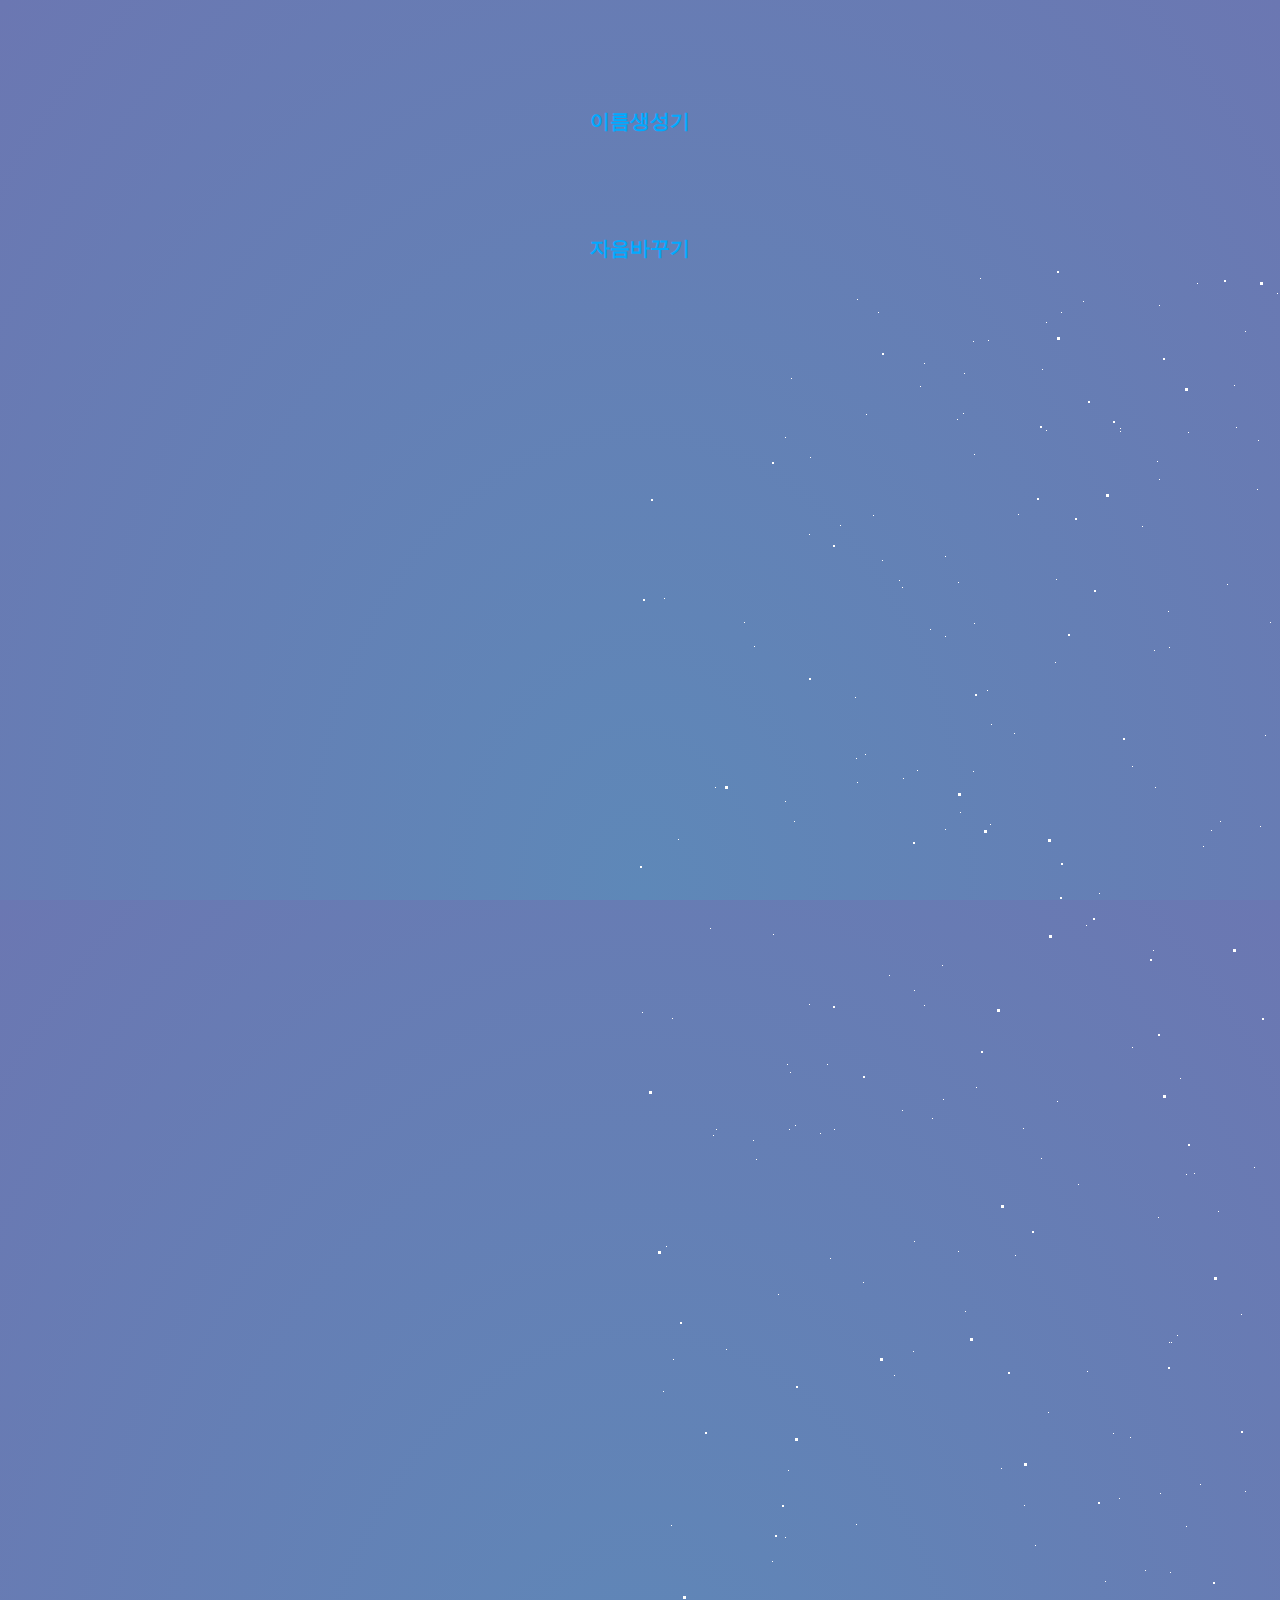
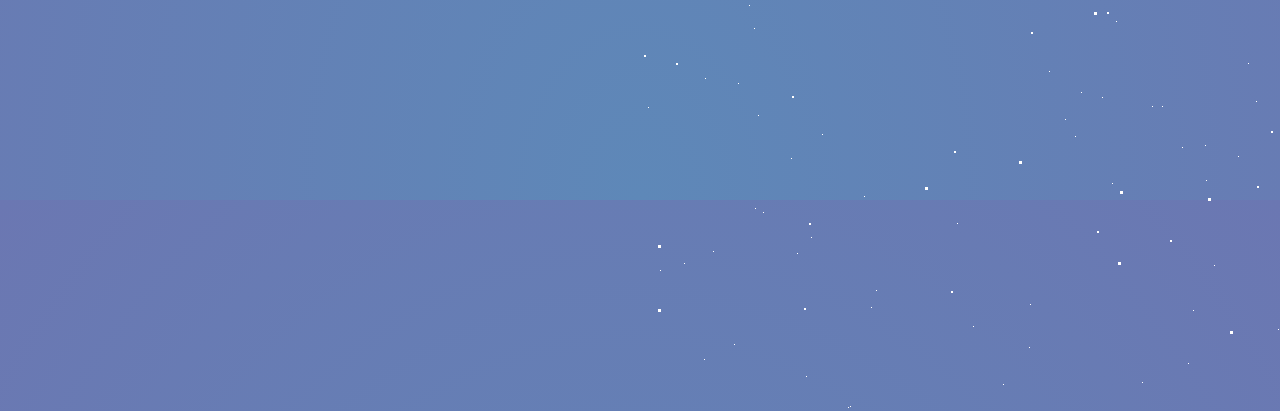
<file: index.html>
<!DOCTYPE html>
<html lang="en">
<head>
  <meta charset="UTF-8" />
  <meta name="viewport" content="width=device-width, initial-scale=1.0" />
  <title>이름생성기</title>
  <link rel="stylesheet" href="indexstylesfont.css"> <!-- 분리한 CSS 파일을 연결 -->
  <link rel="stylesheet" href="stylesstars.css">
  
</head>
<body>
  <a href="generate_name2.html">이름생성기</a>
  <a href="change_consonant.html">자음바꾸기</a>

  <!-- 별 모양의 요소들 -->
  <div id="stars"></div>
  <div id="stars2"></div>
  <div id="stars3"></div>
  

</body>
</html>
</file>
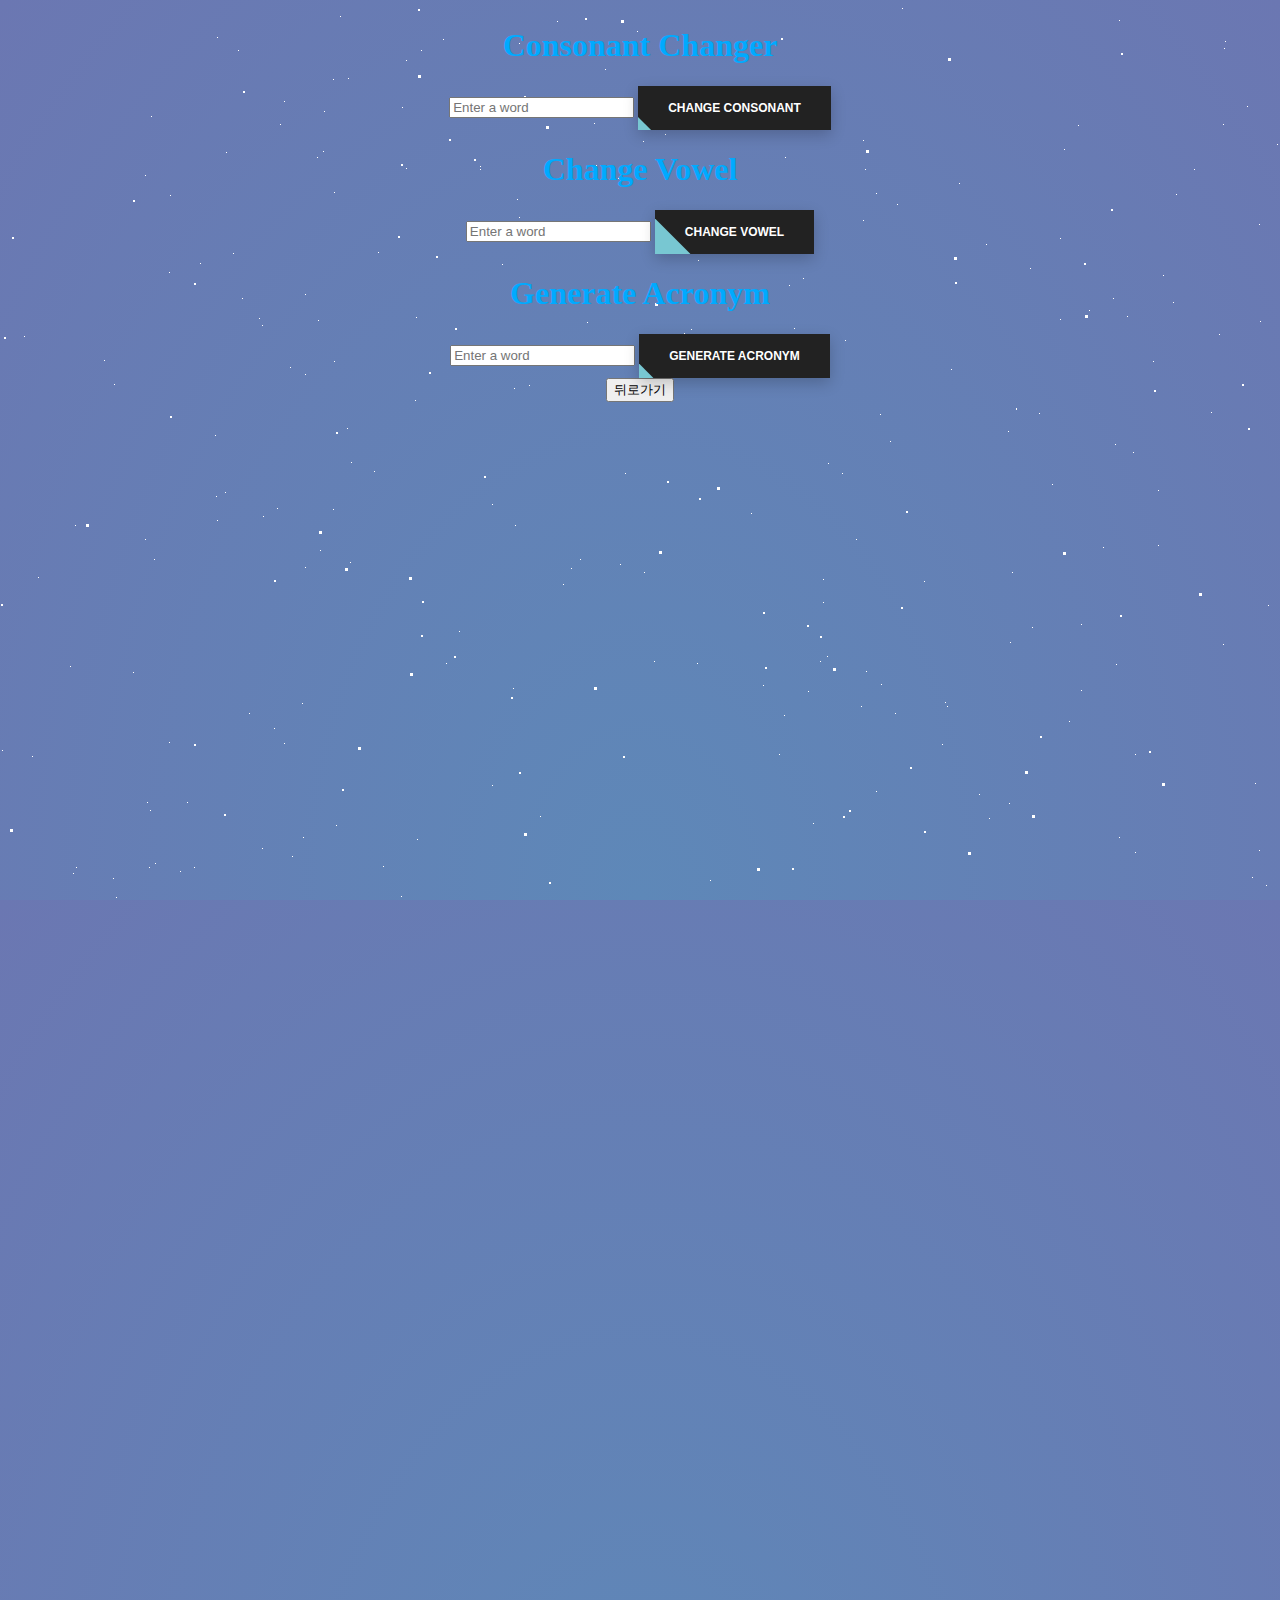
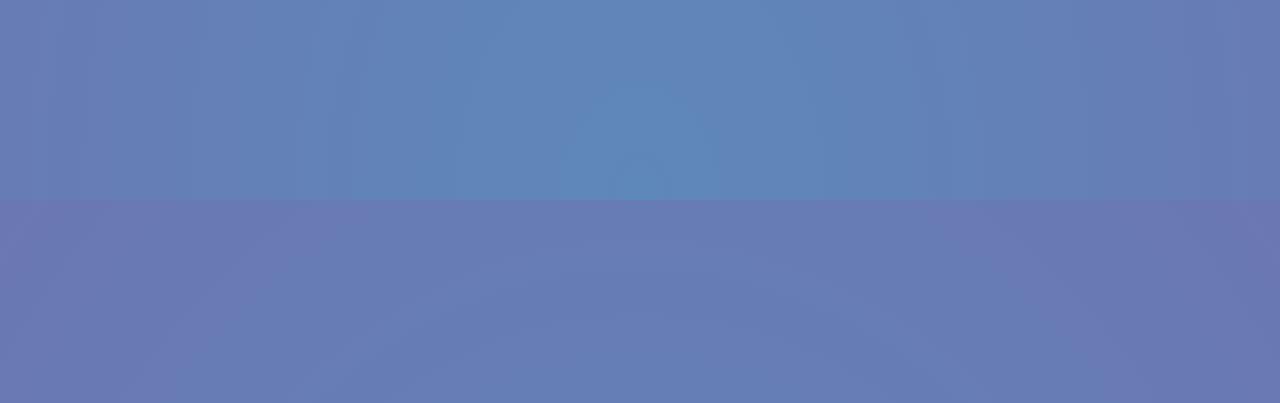
<file: change_consonant.html>
<!DOCTYPE html>




<html lang="en">
<head>
    <meta charset="UTF-8">
    <meta name="viewport" content="width=device-width, initial-scale=1.0">
    <title>Change Consonant</title>
    <link rel="stylesheet" href="stylesstars.css">
    <link rel="stylesheet" href="ccstylesfont.css">
    <link rel="stylesheet" href="ccstylescontent.css">

    <style>
        /* 페이지 내용이 넘칠 때 수직 스크롤바 추가 */
        body {
            height: 100vh;
            overflow-y: auto; /* 수직 스크롤바를 항상 표시 */
            overflow-x: auto;
        }
    </style>

</head>
<body>
    <div id='stars'></div>
    <div id='stars2'></div>
    <div id='stars3'></div>

    <h1>Consonant Changer</h1>
    <input type="text" id="wordInput1" placeholder="Enter a word">
    <button class="btn" onclick="changeConsonant()"><span>Change Consonant</span></button>
    <div id="result1"></div>
  
    <h1>Change Vowel</h1>
    <input type="text" id="wordInput2" placeholder="Enter a word">
    <button class="btn" onclick="changeVowel()"><span>Change Vowel</span></button>
    <div id="result2"></div>
  
    <h1>Generate Acronym</h1>
    <input type="text" id="phraseInput3" placeholder="Enter a word">
    <button class="btn" onclick="generateAcronym()"><span>Generate Acronym</span></button>
    <div id="result3"></div>
  
    <button onclick="goBack()">뒤로가기</button>

    <script>

        function goBack() {
            window.history.back();
        }


        async function changeConsonant() {
            const wordInput = document.getElementById('wordInput1').value;
            const resultDiv = document.getElementById('result1');

            if (!wordInput.trim()) {
                resultDiv.innerHTML = '<p>Please enter a word.</p>';
                return;
            }

            try {
                const response = await fetch('/change_consonant', {
                    method: 'POST',
                    headers: {
                        'Content-Type': 'application/json'
                    },
                    body: JSON.stringify({ word: wordInput1 })
                });

                const data = await response.json();

                if (response.ok) {
                    resultDiv.innerHTML = '<p>Changed word: ' + data.changed_word + '</p>';
                } else {
                    resultDiv.innerHTML = '<p>Error: ' + data.error + '</p>';
                }
            } catch (error) {
                resultDiv.innerHTML = '<p>Error: ' + error.message + '</p>';
            }
        }

        
        async function changeVowel() {
            const wordInput = document.getElementById('wordInput2').value;
            const resultDiv = document.getElementById('result2');

            if (!wordInput.trim()) {
                resultDiv.innerHTML = '<p>Please enter a word.</p>';
                return;
            }

            try {
                const response = await fetch('/change_vowel', { // 경로를 '/change_consonant'에서 '/change_vowel'로 변경
                    method: 'POST',
                    headers: {
                        'Content-Type': 'application/json'
                    },
                    body: JSON.stringify({ word: wordInput2 })
                });

                const data = await response.json();

                if (response.ok) {
                    resultDiv.innerHTML = '<p>Changed word: ' + data.changed_word + '</p>'; // 응답에서 변경된 단어를 표시
                } else {
                    resultDiv.innerHTML = '<p>Error: ' + data.error + '</p>'; // 에러 메시지를 표시
                }
            } catch (error) {
                resultDiv.innerHTML = '<p>Error: ' + error.message + '</p>'; // 에러를 캐치하고 메시지를 표시
            }
        }

        async function generateAcronym() {
            const wordInput = document.getElementById('phraseInput3').value;
            const resultDiv = document.getElementById('result3');

            if (!wordInput.trim()) {
                resultDiv.innerHTML = '<p>Please enter a word.</p>';
                return;
            }

            try {
                // 가정으로, 서버에서 약어를 생성한다고 가정하고 POST 요청을 보냅니다.
                const response = await fetch('/generate_acronym', { 
                    method: 'POST',
                    headers: {
                        'Content-Type': 'application/json'
                    },
                    body: JSON.stringify({ word: wordInput3 })
                });

                const data = await response.json();

                if (response.ok) {
                    resultDiv.innerHTML = '<p>Generated Acronym: ' + data.acronym + '</p>';
                } else {
                    resultDiv.innerHTML = '<p>Error: ' + data.error + '</p>';
                }
            } catch (error) {
                resultDiv.innerHTML = '<p>Error: ' + error.message + '</p>';
            }
        }


</script>


    </script>
</body>
</html>
</file>
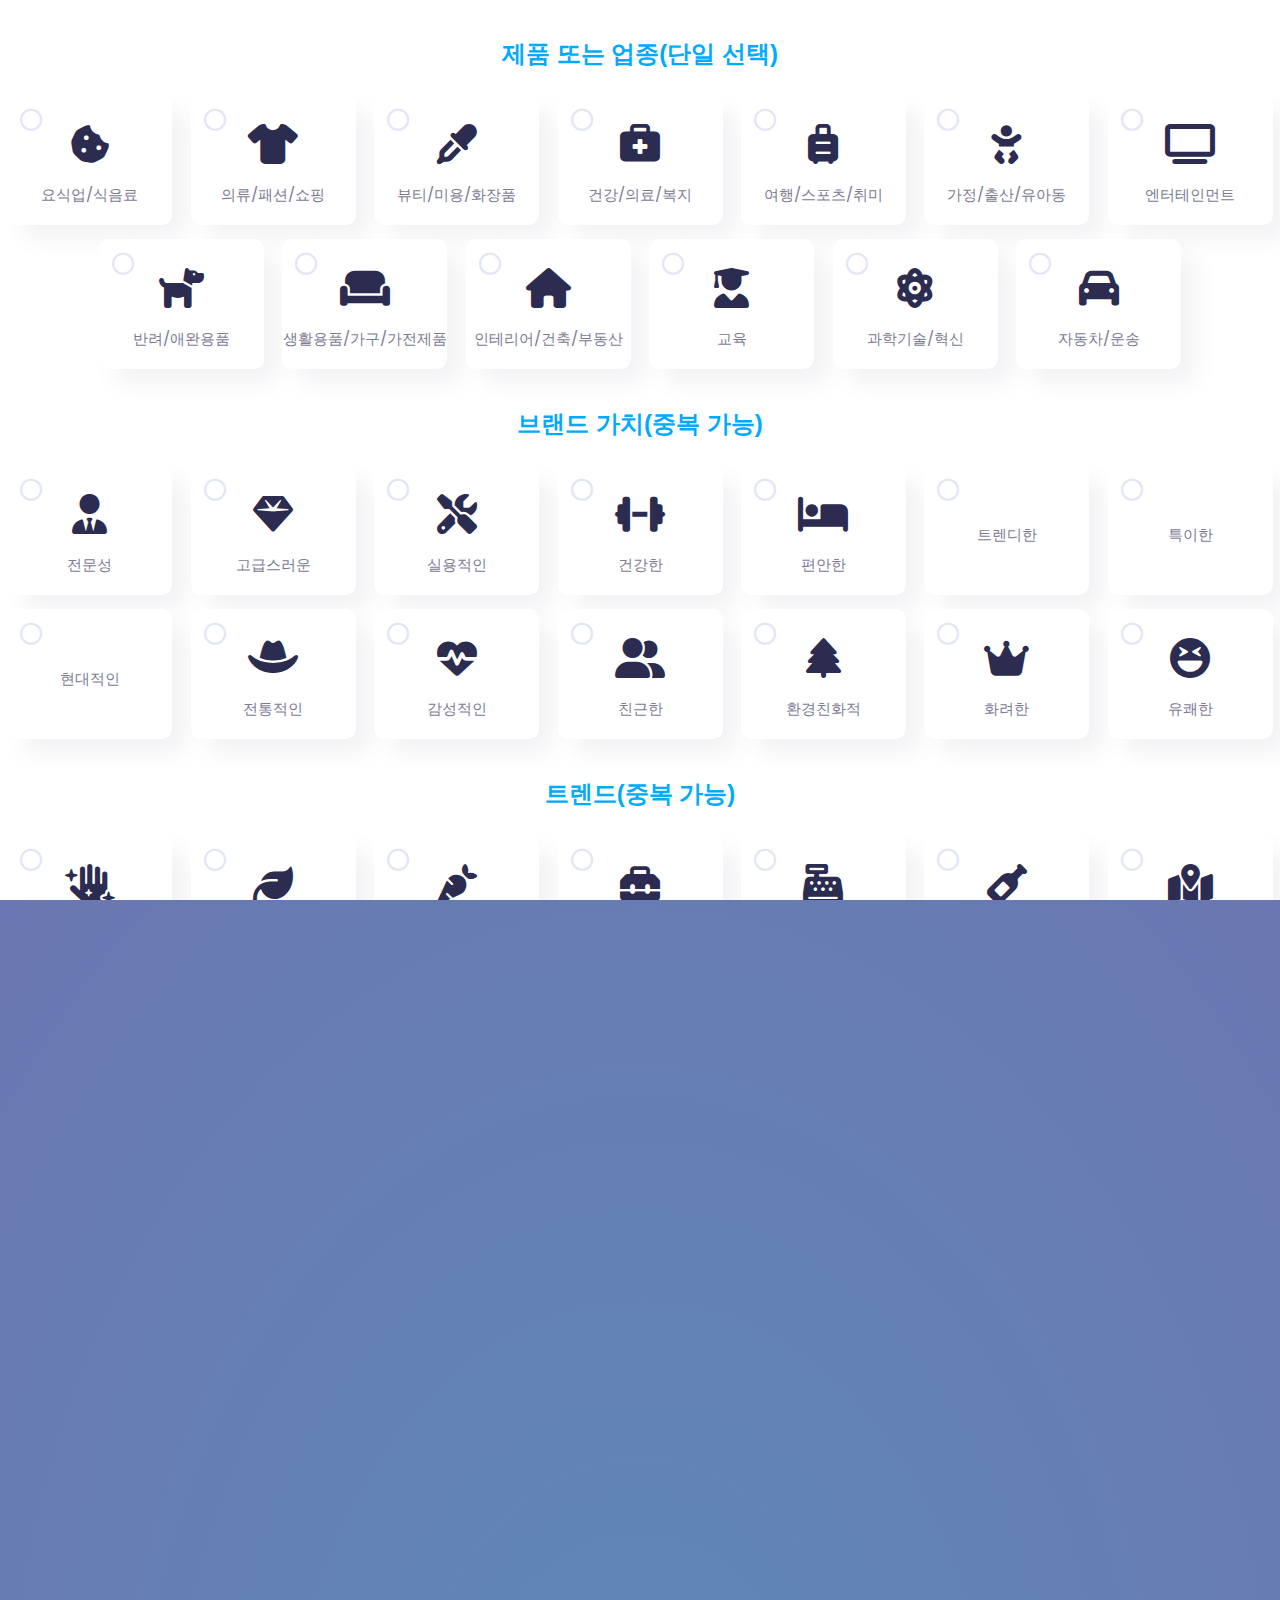
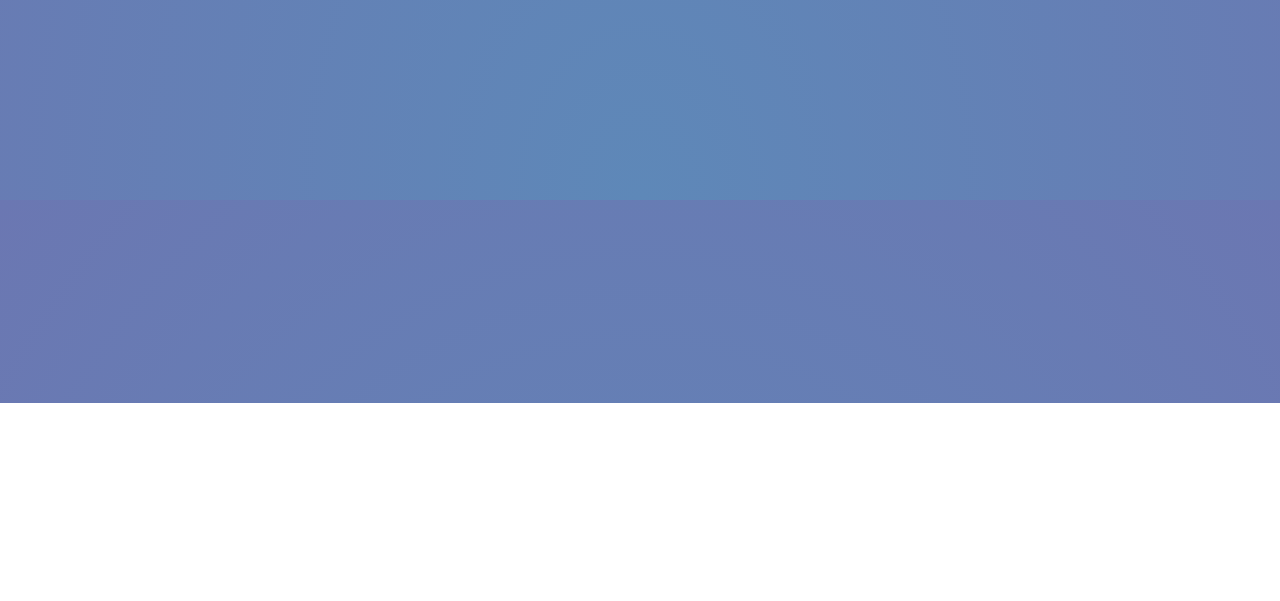
<file: generate_name2.html>
<!DOCTYPE html>

<html lang="en">
<head>
    <meta charset="UTF-8">
    <meta name="viewport" content="width=device-width, initial-scale=1.0">
    <title>Checkbox Form</title>
    <link rel="stylesheet" href="gnstylesfont.css">
    <link rel="stylesheet" href="gnstylescontent.css">
    <link rel="stylesheet" href="stylesstars.css">

    <!-- FontAwesome -->
    <link rel="stylesheet" href="https://cdnjs.cloudflare.com/ajax/libs/font-awesome/6.5.2/css/all.min.css">
    <!-- Google Font -->
    <link href="https://fonts.googleapis.com/css2?family=Poppins&display=swap" rel="stylesheet">
    <!-- Stylesheet -->
    <link rel="stylesheet" href="style.css">

    <style>
        /* 페이지 내용이 넘칠 때 수직 스크롤바 추가 */
        body {
            height: 100vh;
            overflow-y: auto; /* 수직 스크롤바를 항상 표시 */
            overflow-x: auto;
        }
    </style>

</head>
<body>

    <div id='stars'></div>
    <div id='stars2'></div>
    <div id='stars3'></div>

    <!-- 제품 또는 업종 라디오박스 -->
        <h2>제품 또는 업종(단일 선택)</h2>
        <form id="sectorForm">
            <div class="tile">
                <input type="radio" name="sector" id="sector1">
                <label for="sector1">
                    <i class="fas fa-cookie-bite"></i>
                    <h6>요식업/식음료</h6>
                </label>
            </div>
            <div class="tile">
                <input type="radio" name="sector" id="sector2">
                <label for="sector2">
                    <i class="fas fa-tshirt"></i>
                    <h6>의류/패션/쇼핑</h6>
                </label>
            </div>
            <div class="tile">
                <input type="radio" name="sector" id="sector3">
                <label for="sector3">
                    <i class="fas fa-eye-dropper"></i>
                    <h6>뷰티/미용/화장품</h6>
                </label>
            </div>
            <div class="tile">
                <input type="radio" name="sector" id="sector4">
                <label for="sector4">
                    <i class="fas fa-briefcase-medical"></i>
                    <h6>건강/의료/복지</h6>
                </label>
            </div>
            <div class="tile">
                <input type="radio" name="sector" id="sector5">
                <label for="sector5">
                    <i class="fas fa-suitcase-rolling"></i>
                    <h6>여행/스포츠/취미</h6>
                </label>
            </div>
            <div class="tile">
                <input type="radio" name="sector" id="sector6">
                <label for="sector6">
                    <i class="fas fa-baby"></i>
                    <h6>가정/출산/유아동</h6>
                </label>
            </div>
            <div class="tile">
                <input type="radio" name="sector" id="sector7">
                <label for="sector7">
                    <i class="fas fa-tv"></i>
                    <h6>엔터테인먼트</h6>
                </label>
            </div>
            <div class="tile">
                <input type="radio" name="sector" id="sector8">
                <label for="sector8">
                    <i class="fas fa-dog"></i>
                    <h6>반려/애완용품</h6>
                </label>
            </div>
            <div class="tile">
                <input type="radio" name="sector" id="sector9">
                <label for="sector9">
                    <i class="fas fa-couch"></i>
                    <h6>생활용품/가구/가전제품</h6>
                </label>
            </div>
            <div class="tile">
                <input type="radio" name="sector" id="sector10">
                <label for="sector10">
                    <i class="fas fa-home"></i>
                    <h6>인테리어/건축/부동산</h6>
                </label>
            </div>
            <div class="tile">
                <input type="radio" name="sector" id="sector11">
                <label for="sector11">
                    <i class="fas fa-user-graduate"></i>
                    <h6>교육</h6>
                </label>
            </div>
            <div class="tile">
                <input type="radio" name="sector" id="sector12">
                <label for="sector12">
                    <i class="fas fa-atom"></i>
                    <h6>과학기술/혁신</h6>
                </label>
            </div>
            <div class="tile">
                <input type="radio" name="sector" id="sector13">
                <label for="sector13">
                    <i class="fas fa-car"></i>
                    <h6>자동차/운송</h6>
                </label>
            </div>
        </form>
    <!-- 브랜드 가치 체크박스 -->
    <h2>브랜드 가치(중복 가능)</h2>
    <form id="brandValueForm">
        <div class="tile">
            <input type="checkbox" name="brandValue" id="brandValue1">
            <label for="brandValue1">
                <i class="fas fa-user-tie"></i>
                <h6>전문성</h6>
            </label>
        </div>
        <div class="tile">
            <input type="checkbox" name="brandValue" id="brandValue2">
            <label for="brandValue2">
                <i class="fas fa-gem"></i>
                <h6>고급스러운</h6>
            </label>
        </div>
        <div class="tile">
            <input type="checkbox" name="brandValue" id="brandValue3">
            <label for="brandValue3">
                <i class="fas fa-tools"></i>
                <h6>실용적인</h6>
            </label>
        </div>
        <div class="tile">
            <input type="checkbox" name="brandValue" id="brandValue4">
            <label for="brandValue4">
                <i class="fas fa-dumbbell"></i>
                <h6>건강한</h6>
            </label>
        </div>
        <div class="tile">
            <input type="checkbox" name="brandValue" id="brandValue5">
            <label for="brandValue5">
                <i class="fas fa-bed"></i>
                <h6>편안한</h6>
            </label>
        </div>
        <div class="tile">
            <input type="checkbox" name="brandValue" id="brandValue6">
            <label for="brandValue6">
                
                <h6>트렌디한</h6>
            </label>
        </div>
        <div class="tile">
            <input type="checkbox" name="brandValue" id="brandValue7">
            <label for="brandValue7">
                
                <h6>특이한</h6>
            </label>
        </div>
        <div class="tile">
            <input type="checkbox" name="brandValue" id="brandValue8">
            <label for="brandValue8">
                
                <h6>현대적인</h6>
            </label>
        </div>
        <div class="tile">
            <input type="checkbox" name="brandValue" id="brandValue9">
            <label for="brandValue9">
                <i class="fas fa-hat-cowboy"></i>
                <h6>전통적인</h6>
            </label>
        </div>
        <div class="tile">
            <input type="checkbox" name="brandValue" id="brandValue10">
            <label for="brandValue10">
                <i class="fas fa-heartbeat"></i>
                <h6>감성적인</h6>
            </label>
        </div>
        <div class="tile">
            <input type="checkbox" name="brandValue" id="brandValue11">
            <label for="brandValue11">
                <i class="fas fa-user-friends"></i>
                <h6>친근한</h6>
            </label>
        </div>
        <div class="tile">
            <input type="checkbox" name="brandValue" id="brandValue12">
            <label for="brandValue12">
                <i class="fas fa-tree"></i>
                <h6>환경친화적</h6>
            </label>
        </div>
        <div class="tile">
            <input type="checkbox" name="brandValue" id="brandValue13">
            <label for="brandValue13">
                <i class="fas fa-crown"></i>
                <h6>화려한</h6>
            </label>
        </div>
        <div class="tile">
            <input type="checkbox" name="brandValue" id="brandValue14">
            <label for="brandValue14">
                <i class="fas fa-laugh-squint"></i>
                <h6>유쾌한</h6>
            </label>
        </div>
    </form>
    
    <!-- 트렌드 체크박스 -->
    <h2>트렌드(중복 가능)</h2>
    <form id="trendForm">
        <div class="tile">
            <input type="checkbox" name="trend" id="trend1">
            <label for="trend1">
                <i class="fas fa-hand-sparkles"></i>
                <h6>수제</h6>
            </label>
        </div>
        <div class="tile">
            <input type="checkbox" name="trend" id="trend2">
            <label for="trend2">
                <i class="fas fa-leaf"></i>
                <h6>유기농</h6>
            </label>
        </div>
        <div class="tile">
            <input type="checkbox" name="trend" id="trend3">
            <label for="trend3">
                <i class="fas fa-carrot"></i>
                <h6>비건</h6>
            </label>
        </div>
        <div class="tile">
            <input type="checkbox" name="trend" id="trend4">
            <label for="trend4">
                <i class="fas fa-toolbox"></i>
                <h6>즉석</h6>
            </label>
        </div>
        <div class="tile">
            <input type="checkbox" name="trend" id="trend5">
            <label for="trend5">
                <i class="fas fa-cash-register"></i>
                <h6>무인</h6>
            </label>
        </div>
        <div class="tile">
            <input type="checkbox" name="trend" id="trend6">
            <label for="trend6">
                <i class="fas fa-wine-bottle"></i>
                <h6>셀프서비스</h6>
            </label>
        </div>
        <div class="tile">
            <input type="checkbox" name="trend" id="trend7">
            <label for="trend7">
                <i class="fas fa-map-marked-alt"></i>
                <h6>지역적</h6>
            </label>
        </div>
        <div class="tile">
            <input type="checkbox" name="trend" id="trend8">
            <label for="trend8">
                <i class="fas fa-globe-asia"></i>
                <h6>글로벌</h6>
            </label>
        </div>
        <div class="tile">
            <input type="checkbox" name="trend" id="trend9">
            <label for="trend9">
                <i class="fas fa-plus-square"></i>
                <h6>퓨전</h6>
            </label>
        </div>
        <div class="tile">
            <input type="checkbox" name="trend" id="trend10">
            <label for="trend10">
                <i class="fas fa-hamburger"></i>
                <h6>테이크아웃</h6>
            </label>
        </div>
        <div class="tile">
            <input type="checkbox" name="trend" id="trend11">
            <label for="trend11">
                <i class="fas fa-user"></i>
                <h6>1인</h6>
            </label>
        </div>
        <div class="tile">
            <input type="checkbox" name="trend" id="trend12">
            <label for="trend12">
                <i class="fas fa-mobile"></i>
                <h6>모바일</h6>
            </label>
        </div>
        <div class="tile">
            <input type="checkbox" name="trend" id="trend13">
            <label for="trend13">
                <i class="fas fa-reply-all"></i>
                <h6>레트로</h6>
            </label>
        </div>
        <div class="tile">
            <input type="checkbox" name="trend" id="trend14">
            <label for="trend14">
                <i class="fas fa-motorcycle"></i>
                <h6>배달</h6>
            </label>
        </div>
    </form>

    <!-- 시드단어 폼 -->
    <div class="form-wrapper">
        <form id="seedWordForm">
            <h2>시드단어</h2>
            <p>입력 후 엔터</p>
            <div class="form-group">
                <input type="text" id="seedWord" name="seedWord" placeholder="직접 추가하기" onkeypress="handleKeyPress(event)">
            </div>
            <div id="seedWordsContainer"></div>
            
        </form>
    </div>

    <!-- 타깃 체크박스 -->
    <h2>타깃(중복 가능)</h2>
    <form id="targetForm">
        <div class="tile">
            <input type="checkbox" name="target" id="target1">
            <label for="target1">
                <i class="fas fa-baby"></i>
                <h6>유아동</h6>
            </label>
        </div>
        <div class="tile">
            <input type="checkbox" name="target" id="target2">
            <label for="target2">
                <i class="fas fa-child"></i>
                <h6>청소년</h6>
            </label>
        </div>
        <div class="tile">
            <input type="checkbox" name="target" id="target3">
            <label for="target3">
                <i class="fas fa-user-circle"></i>
                <h6>성인</h6>
            </label>
        </div>
        <div class="tile">
            <input type="checkbox" name="target" id="target4">
            <label for="target4">
                <i class="fas fa-blind"></i>
                <h6>노인/시니어</h6>
            </label>
        </div>
        <div class="tile">
            <input type="checkbox" name="target" id="target5">
            <label for="target5">
                <i class="fas fa-pen-alt"></i>
                <h6>학생</h6>
            </label>
        </div>
        <div class="tile">
            <input type="checkbox" name="target" id="target6">
            <label for="target6">
                <i class="fas fa-business-time"></i>
                <h6>직장인</h6>
            </label>
        </div>
        <div class="tile">
            <input type="checkbox" name="target" id="target7">
            <label for="target7">
                <i class="fa-solid fa-person-pregnant"></i>
                <h6>부모</h6>
            </label>
        </div>
        <div class="tile">
            <input type="checkbox" name="target" id="target8">
            <label for="target8">
                <i class="fas fa-tractor"></i>
                <h6>지역민</h6>
            </label>
        </div>
        <div class="tile">
            <input type="checkbox" name="target" id="target9">
            <label for="target9">
                <i class="fas fa-flag-usa"></i>
                <h6>외국인</h6>
            </label>
        </div>
        <div class="tile">
            <input type="checkbox" name="target" id="target10">
            <label for="target10">
                <i class="fas fa-handshake-slash"></i>
                <h6>소수자</h6>
            </label>
        </div>
        <div class="tile">
            <input type="checkbox" name="target" id="target11">
            <label for="target11">
                <i class="fas fa-user-alt"></i>
                <h6>1인가구</h6>
            </label>
        </div>
        <div class="tile">
            <input type="checkbox" name="target" id="target12">
            <label for="target12">
                <i class="fas fa-male"></i>
                <h6>남성</h6>
            </label>
        </div>
        <div class="tile">
            <input type="checkbox" name="target" id="target13">
            <label for="target13">
                <i class="fas fa-female"></i>
                <h6>여성</h6>
            </label>
        </div>
    </form>


    <!-- 언어 스타일 체크박스 -->
    <h2>언어 스타일(중복 가능)</h2>
    <form id="languageStyleForm">
        <div class="tile">
            <input type="checkbox" name="languageStyle" id="languageStyle1">
            <label for="languageStyle1">
                <h6>순우리말</h6>
            </label>
        </div>
        <div class="tile">
            <input type="checkbox" name="languageStyle" id="languageStyle2">
            <label for="languageStyle2">
                
                <h6>한자식</h6>
            </label>
        </div>
        <div class="tile">
            <input type="checkbox" name="languageStyle" id="languageStyle3">
            <label for="languageStyle3">
                
                <h6>영어식</h6>
            </label>
        </div>
        <div class="tile">
            <input type="checkbox" name="languageStyle" id="languageStyle4">
            <label for="languageStyle4">
                
                <h6>일본식</h6>
            </label>
        </div>
        <div class="tile">
            <input type="checkbox" name="languageStyle" id="languageStyle5">
            <label for="languageStyle5">
                
                <h6>유럽식</h6>
            </label>
        </div>
    </form>

    <!-- 레벨 라디오박스 -->
    <h2>레벨(단일 선택)</h2>
    <form id="levelForm">
        <div class="tile">
            <input type="radio" name="level" id="level1">
            <label for="level1">
                
                <h6>직관적</h6>
            </label>
        </div>
        <div class="tile">
            <input type="radio" name="level" id="level2">
            <label for="level2">
                
                <h6>중간</h6>
            </label>
        </div>
        <div class="tile">
            <input type="radio" name="level" id="level3">
            <label for="level3">
                
                <h6>독창적</h6>
            </label>
        </div>
    </form>

    <button onclick="submitForm()">Submit</button>

    <div id="result"></div>

    <script>

        function goBack() {
            window.history.back();
        }

            function handleKeyPress() {
            if(event.key == 'Enter') {
                event.preventDefault(); //폼 제출 방지
                var seedWord = document.getElementById('seedWord').value;
                if(seedWord.trim() != '') {
                    addSeedWordCheckbox(seedWord);
                    document.getElementById('seedWord').value = ''
                }
            }
        }


        function addSeedWordCheckbox(word) {
            var container = document.getElementById('seedWordsContainer');
            var checkbox = document.createElement('input');
            checkbox.type = 'checkbox';
            checkbox.id = word;
            checkbox.name = 'seedWord';
            checkbox.value = word;
            checkbox.checked = true;

            var label = document.createElement('label');
            label.htmlFor = word;

            // h6 요소 생성
            var h6 = document.createElement('h6');
            // h6 요소에 텍스트 노드 추가
            h6.appendChild(document.createTextNode(word));
            // h6 요소를 label 요소에 추가
            label.appendChild(h6);

            container.appendChild(checkbox);
            container.appendChild(label);
        }

        function submitForm() {
            var sectorData = new FormData(document.getElementById('sectorForm'));
            var brandValueData = new FormData(document.getElementById('brandValueForm'));
            var trendData = new FormData(document.getElementById('trendForm'));
            var seedWordData = new FormData(document.getElementById('seedWordForm'));
            var targetData = new FormData(document.getElementById('targetForm'));
            var languageStyleData = new FormData(document.getElementById('languageStyleForm'));
            var levelData = new FormData(document.getElementById('levelForm'));

            var request = new XMLHttpRequest();
            request.open('POST', '/submit', true);
            request.setRequestHeader('Content-Type', 'application/x-www-form-urlencoded');

            request.onload = function() {
                if (request.status === 200) {
                    var response = JSON.parse(request.responseText);
                    document.getElementById('result').innerHTML = response.generated_name;
                } else {
                    document.getElementById('result').innerHTML = 'Request failed. Please try again later.';
                }
            };
            
            request.send(new URLSearchParams(sectorData) + '&' + new URLSearchParams(brandValueData) + '&' + new URLSearchParams(trendData) + '&' + new URLSearchParams(seedWordData) + '&' + new URLSearchParams(targetData) + '&' + new URLSearchParams(languageStyleData) + '&' + new URLSearchParams(levelData));
        }
    </script>
    <button onclick="goBack()">go back</button>
</body>
</html>
</file>
<file: indexstylesfont.css>
/* 색상 오렌지색으로 변경. */

body {
    display: flex;
    flex-direction: column;
    align-items: center;
    justify-content: center;
    position: relative;
}
a {
    margin-top: 100px;
    text-decoration: none;
    color: rgb(0, 170, 255); /* 주황색으로 변경 */
    font-size: 20px;
    font-weight: bold;
    transition: color 0.3s;
    
    top: 50%;
  }
  
  a:hover {
    color: #005faf; /* 호버 시 색상 변경 */
  }
</file>
<file: stylesstars.css>
html {
  height: 100%;
  background: radial-gradient(ellipse at bottom, #5e88b8 0%, #6b77b2 100%);
  overflow: hidden;
}

#stars {
  width: 1px;
  height: 1px;
  background: transparent;
  box-shadow: 1322px 7682px #FFF , 1451px 1906px #FFF , 1431px 1959px #FFF , 302px 703px #FFF , 439px 1912px #FFF , 1475px 209px #FFF , 658px 1934px #FFF , 508px 1806px #FFF , 1834px 142px #FFF , 138px 1032px #FFF , 1069px 721px #FFF , 1791px 1201px #FFF , 1920px 1546px #FFF , 642px 1911px #FFF , 1165px 1819px #FFF , 1250px 1733px #FFF , 116px 897px #FFF , 1617px 1409px #FFF , 681px 1069px #FFF , 1722px 323px #FFF , 1562px 1248px #FFF , 876px 193px #FFF , 1173px 302px #FFF , 1380px 1588px #FFF , 1556px 883px #FFF , 1846px 401px #FFF , 1764px 1036px #FFF , 863px 140px #FFF , 1616px 519px #FFF , 225px 492px #FFF , 123px 1550px #FFF , 680px 1449px #FFF , 605px 1229px #FFF , 876px 791px #FFF , 1566px 1405px #FFF , 1336px 1496px #FFF , 895px 713px #FFF , 813px 823px #FFF , 1022px 1037px #FFF , 1133px 452px #FFF , 1662px 277px #FFF , 1224px 48px #FFF , 44px 1601px #FFF , 1206px 1953px #FFF , 363px 1722px #FFF , 334px 192px #FFF , 881px 684px #FFF , 1012px 941px #FFF , 826px 1110px #FFF , 1225px 41px #FFF , 827px 656px #FFF , 724px 224px #FFF , 1551px 1058px #FFF , 406px 168px #FFF , 983px 1097px #FFF , 1371px 1385px #FFF , 1796px 723px #FFF , 598px 1494px #FFF , 145px 175px #FFF , 226px 152px #FFF , 1357px 1515px #FFF , 1377px 1872px #FFF , 1113px 298px #FFF , 1478px 311px #FFF , 1445px 42px #FFF , 217px 37px #FFF , 803px 1223px #FFF , 1043px 1050px #FFF , 566px 1518px #FFF , 24px 336px #FFF , 1435px 905px #FFF , 1736px 1573px #FFF , 670px 1267px #FFF , 1335px 723px #FFF , 1284px 1624px #FFF , 890px 441px #FFF , 1240px 1315px #FFF , 1927px 137px #FFF , 1606px 206px #FFF , 1268px 605px #FFF , 1688px 711px #FFF , 1209px 1783px #FFF , 1798px 1504px #FFF , 473px 1171px #FFF , 805px 1134px #FFF , 1839px 301px #FFF , 512px 1444px #FFF , 594px 123px #FFF , 1864px 91px #FFF , 780px 1222px #FFF , 1064px 149px #FFF , 601px 1052px #FFF , 435px 1474px #FFF , 1115px 444px #FFF , 320px 550px #FFF , 1127px 316px #FFF , 1760px 1893px #FFF , 979px 794px #FFF , 1277px 144px #FFF , 31px 1263px #FFF , 820px 661px #FFF , 231px 1645px #FFF , 1764px 1944px #FFF , 492px 504px #FFF , 1562px 1775px #FFF , 1121px 1888px #FFF , 1287px 1777px #FFF , 1792px 1444px #FFF , 1915px 1277px #FFF , 1587px 1778px #FFF , 1991px 623px #FFF , 1628px 1555px #FFF , 70px 666px #FFF , 1769px 1663px #FFF , 515px 525px #FFF , 869px 1188px #FFF , 180px 871px #FFF , 1008px 431px #FFF , 1634px 603px #FFF , 1935px 1083px #FFF , 1930px 1785px #FFF , 94px 1682px #FFF , 1481px 289px #FFF , 1546px 1762px #FFF , 722px 1278px #FFF , 1226px 1900px #FFF , 643px 1248px #FFF , 828px 463px #FFF , 1223px 124px #FFF , 1900px 1712px #FFF , 1504px 1517px #FFF , 1023px 1317px #FFF , 1544px 1871px #FFF , 689px 342px #FFF , 395px 1283px #FFF , 1060px 238px #FFF , 1289px 216px #FFF , 20px 1608px #FFF , 154px 1872px #FFF , 1422px 697px #FFF , 1477px 1116px #FFF , 1721px 371px #FFF , 1153px 361px #FFF , 1506px 1035px #FFF , 681px 1591px #FFF , 625px 473px #FFF , 945px 702px #FFF , 1511px 74px #FFF , 1520px 1134px #FFF , 1753px 1719px #FFF , 1423px 38px #FFF , 479px 1236px #FFF , 803px 278px #FFF , 1151px 1663px #FFF , 732px 237px #FFF , 1950px 1387px #FFF , 866px 1093px #FFF , 1689px 865px #FFF , 897px 1696px #FFF , 540px 816px #FFF , 531px 1080px #FFF , 1332px 1632px #FFF , 1894px 163px #FFF , 1482px 1473px #FFF , 347px 428px #FFF , 284px 101px #FFF , 1310px 740px #FFF , 1505px 1905px #FFF , 1388px 1613px #FFF , 1776px 67px #FFF , 578px 949px #FFF , 284px 743px #FFF , 1733px 1109px #FFF , 1503px 1324px #FFF , 118px 1453px #FFF , 1002px 1325px #FFF , 1030px 268px #FFF , 697px 663px #FFF , 1828px 1276px #FFF , 1543px 520px #FFF , 190px 996px #FFF , 1826px 476px #FFF , 1438px 1084px #FFF , 305px 374px #FFF , 977px 1528px #FFF , 518px 955px #FFF , 1187px 1808px #FFF , 1575px 1069px #FFF , 1499px 1494px #FFF , 897px 204px #FFF , 1893px 122px #FFF , 665px 134px #FFF , 208px 1745px #FFF , 596px 165px #FFF , 1081px 1796px #FFF , 638px 1667px #FFF , 1379px 1928px #FFF , 574px 1603px #FFF , 951px 1347px #FFF , 866px 671px #FFF , 1802px 1617px #FFF , 1655px 1334px #FFF , 883px 1458px #FFF , 587px 322px #FFF , 1554px 804px #FFF , 145px 539px #FFF , 462px 1435px #FFF , 254px 1113px #FFF , 959px 183px #FFF , 154px 559px #FFF , 76px 867px #FFF , 333px 1664px #FFF , 262px 325px #FFF , 189px 1865px #FFF , 605px 69px #FFF , 274px 979px #FFF , 317px 157px #FFF , 1780px 160px #FFF , 789px 285px #FFF , 446px 663px #FFF , 517px 199px #FFF , 839px 1271px #FFF , 324px 111px #FFF , 1348px 1881px #FFF , 1746px 933px #FFF , 1424px 495px #FFF , 1566px 1939px #FFF , 290px 367px #FFF , 685px 1054px #FFF , 833px 1346px #FFF , 1112px 1272px #FFF , 560px 1222px #FFF , 23px 1129px #FFF , 1158px 490px #FFF , 1929px 1207px #FFF , 249px 713px #FFF , 580px 559px #FFF , 166px 1714px #FFF , 325px 1049px #FFF , 1535px 1898px #FFF , 149px 867px #FFF , 659px 1832px #FFF , 633px 1827px #FFF , 98px 1421px #FFF , 1194px 169px #FFF , 1978px 1310px #FFF , 1349px 372px #FFF , 104px 360px #FFF , 654px 661px #FFF , 1883px 676px #FFF , 1131px 1169px #FFF , 684px 333px #FFF , 691px 1601px #FFF , 1682px 717px #FFF , 505px 1308px #FFF , 1927px 1879px #FFF , 1290px 387px #FFF , 1074px 912px #FFF , 1706px 1206px #FFF , 763px 685px #FFF , 115px 1546px #FFF , 1300px 67px #FFF , 1771px 1994px #FFF , 895px 1550px #FFF , 238px 50px #FFF , 1570px 94px #FFF , 1135px 852px #FFF , 1903px 1031px #FFF , 318px 989px #FFF , 1628px 141px #FFF , 951px 369px #FFF , 1566px 597px #FFF , 658px 1439px #FFF , 1621px 1687px #FFF , 1213px 1820px #FFF , 751px 513px #FFF , 1040px 922px #FFF , 223px 1020px #FFF , 1926px 863px #FFF , 1516px 1474px #FFF , 1637px 1277px #FFF , 1562px 1551px #FFF , 856px 539px #FFF , 889px 1140px #FFF , 764px 1805px #FFF , 1291px 514px #FFF , 1529px 1501px #FFF , 530px 1310px #FFF , 1388px 444px #FFF , 553px 1648px #FFF , 643px 141px #FFF , 1259px 850px #FFF , 384px 1243px #FFF , 520px 1231px #FFF , 318px 320px #FFF , 1007px 1193px #FFF , 1619px 260px #FFF , 1977px 1515px #FFF , 877px 1454px #FFF , 7px 1997px #FFF , 1897px 595px #FFF , 1906px 988px #FFF , 1315px 101px #FFF , 630px 360px #FFF , 1539px 173px #FFF , 1801px 798px #FFF , 858px 938px #FFF , 1546px 835px #FFF , 476px 1359px #FFF , 653px 120px #FFF , 719px 1245px #FFF , 1260px 321px #FFF , 1541px 40px #FFF , 1899px 481px #FFF , 1766px 1047px #FFF , 1993px 168px #FFF , 1690px 11px #FFF , 480px 169px #FFF , 1647px 1985px #FFF , 459px 631px #FFF , 618px 178px #FFF , 736px 1656px #FFF , 976px 1373px #FFF , 865px 169px #FFF , 263px 516px #FFF , 89px 1985px #FFF , 1301px 820px #FFF , 2px 750px #FFF , 242px 298px #FFF , 1620px 1048px #FFF , 1567px 972px #FFF , 499px 1901px #FFF , 989px 818px #FFF , 1382px 1677px #FFF , 236px 1628px #FFF , 1081px 690px #FFF , 502px 1720px #FFF , 1018px 1432px #FFF , 147px 802px #FFF , 1571px 1848px #FFF , 75px 525px #FFF , 537px 1073px #FFF , 441px 1430px #FFF , 1166px 1808px #FFF , 1325px 1180px #FFF , 1534px 642px #FFF , 863px 220px #FFF , 390px 1642px #FFF , 548px 170px #FFF , 616px 1439px #FFF , 1306px 1836px #FFF , 303px 837px #FFF , 1888px 1688px #FFF , 340px 16px #FFF , 1903px 1612px #FFF , 1012px 572px #FFF , 1223px 644px #FFF , 514px 388px #FFF , 1488px 796px #FFF , 1693px 1310px #FFF , 182px 1472px #FFF , 1276px 1436px #FFF , 999px 1657px #FFF , 1780px 634px #FFF , 259px 318px #FFF , 336px 825px #FFF , 389px 1685px #FFF , 854px 1276px #FFF , 421px 50px #FFF , 1664px 1819px #FFF , 132px 1299px #FFF , 1886px 843px #FFF , 133px 672px #FFF , 1782px 144px #FFF , 1103px 547px #FFF , 1517px 190px #FFF , 1430px 923px #FFF , 409px 1409px #FFF , 78px 1803px #FFF , 1568px 1827px #FFF , 554px 911px #FFF , 1411px 917px #FFF , 808px 691px #FFF , 1176px 194px #FFF , 425px 1457px #FFF , 200px 263px #FFF , 614px 905px #FFF , 1116px 664px #FFF , 348px 78px #FFF , 1586px 257px #FFF , 529px 1080px #FFF , 1954px 742px #FFF , 939px 1687px #FFF , 1635px 355px #FFF , 277px 508px #FFF , 1881px 1860px #FFF , 783px 236px #FFF , 1823px 1598px #FFF , 1831px 564px #FFF , 490px 1175px #FFF , 333px 509px #FFF , 730px 1114px #FFF , 1770px 1531px #FFF , 1860px 774px #FFF , 1624px 1144px #FFF , 1876px 1612px #FFF , 515px 1833px #FFF , 87px 1988px #FFF , 1756px 952px #FFF , 1947px 1947px #FFF , 1347px 642px #FFF , 216px 496px #FFF , 1247px 106px #FFF , 1422px 1731px #FFF , 1601px 1674px #FFF , 492px 785px #FFF , 280px 124px #FFF , 571px 568px #FFF , 519px 43px #FFF , 1394px 1505px #FFF , 904px 1329px #FFF , 1684px 1043px #FFF , 1575px 6px #FFF , 38px 577px #FFF , 1652px 1799px #FFF , 771px 1200px #FFF , 447px 1109px #FFF , 1060px 319px #FFF , 565px 1483px #FFF , 1367px 651px #FFF , 910px 1460px #FFF , 785px 157px #FFF , 1030px 1281px #FFF , 1388px 35px #FFF , 1962px 1991px #FFF , 1502px 403px #FFF , 1255px 783px #FFF , 794px 969px #FFF , 1012px 1651px #FFF , 1403px 773px #FFF , 1693px 339px #FFF , 1865px 1325px #FFF , 1871px 831px #FFF , 1813px 313px #FFF , 1119px 837px #FFF , 1343px 1274px #FFF , 86px 1087px #FFF , 65px 1416px #FFF , 1891px 1719px #FFF , 1491px 41px #FFF , 216px 1262px #FFF , 375px 993px #FFF , 1016px 408px #FFF , 861px 706px #FFF , 1701px 23px #FFF , 155px 863px #FFF , 1387px 1595px #FFF , 1754px 530px #FFF , 947px 706px #FFF , 1207px 1157px #FFF , 519px 217px #FFF , 1089px 310px #FFF , 351px 462px #FFF , 1732px 1686px #FFF , 1917px 85px #FFF , 273px 1089px #FFF , 644px 572px #FFF , 305px 567px #FFF , 1078px 125px #FFF , 114px 1366px #FFF , 1211px 1225px #FFF , 1815px 1412px #FFF , 274px 728px #FFF , 1712px 882px #FFF , 73px 1589px #FFF , 1759px 606px #FFF , 472px 1521px #FFF , 998px 1612px #FFF , 823px 579px #FFF , 317px 1561px #FFF , 401px 896px #FFF , 1163px 275px #FFF , 1187px 1160px #FFF , 33px 1097px #FFF , 1052px 484px #FFF , 1039px 413px #FFF , 1010px 642px #FFF , 557px 21px #FFF , 1645px 1106px #FFF , 438px 922px #FFF , 169px 272px #FFF , 1538px 1774px #FFF , 1801px 1839px #FFF , 522px 1444px #FFF , 1863px 1696px #FFF , 691px 329px #FFF , 1765px 1296px #FFF , 169px 742px #FFF , 323px 151px #FFF , 383px 866px #FFF , 513px 688px #FFF , 416px 317px #FFF , 1763px 845px #FFF , 1653px 1540px #FFF , 1231px 1834px #FFF , 1704px 1792px #FFF , 111px 1884px #FFF , 1091px 1565px #FFF , 964px 1075px #FFF , 902px 8px #FFF , 907px 1500px #FFF , 1139px 1611px #FFF , 406px 60px #FFF , 171px 1575px #FFF , 465px 1319px #FFF , 914px 1464px #FFF , 1535px 508px #FFF , 361px 1206px #FFF , 1022px 1885px #FFF , 334px 361px #FFF , 62px 1884px #FFF , 710px 880px #FFF , 547px 1770px #FFF , 480px 166px #FFF , 1586px 1953px #FFF , 1211px 412px #FFF , 743px 1669px #FFF , 217px 520px #FFF , 1068px 961px #FFF , 321px 1787px #FFF , 151px 116px #FFF , 502px 264px #FFF , 779px 754px #FFF , 378px 252px #FFF , 1827px 605px #FFF , 113px 878px #FFF , 698px 260px #FFF , 1002px 1597px #FFF , 691px 1006px #FFF , 1910px 1222px #FFF , 170px 195px #FFF , 1219px 334px #FFF , 637px 31px #FFF , 892px 1617px #FFF , 1129px 1903px #FFF , 794px 328px #FFF , 1380px 953px #FFF , 1158px 545px #FFF , 1647px 1649px #FFF , 1406px 1583px #FFF , 1181px 1805px #FFF , 1557px 1907px #FFF , 350px 562px #FFF , 675px 1907px #FFF , 617px 227px #FFF , 1917px 517px #FFF , 1174px 1919px #FFF , 346px 1860px #FFF , 709px 1040px #FFF , 880px 414px #FFF , 924px 581px #FFF , 1100px 1028px #FFF , 1252px 877px #FFF , 1252px 1194px #FFF , 1076px 933px #FFF , 1391px 920px #FFF , 1119px 20px #FFF , 233px 253px #FFF , 796px 1061px #FFF , 1259px 1628px #FFF , 417px 839px #FFF , 1016px 409px #FFF , 210px 1744px #FFF , 26px 984px #FFF , 1924px 1147px #FFF , 887px 1814px #FFF , 1207px 1993px #FFF , 1691px 949px #FFF , 148px 1208px #FFF , 869px 1964px #FFF , 1881px 284px #FFF , 1609px 1543px #FFF , 529px 385px #FFF , 1334px 817px #FFF , 784px 715px #FFF , 374px 471px #FFF , 563px 584px #FFF , 1435px 1622px #FFF , 1557px 1193px #FFF , 1032px 627px #FFF , 956px 1945px #FFF , 1080px 1183px #FFF , 1650px 694px #FFF , 1787px 1073px #FFF , 974px 1251px #FFF , 1260px 1658px #FFF , 1395px 577px #FFF , 918px 1507px #FFF , 855px 1652px #FFF , 661px 1707px #FFF , 157px 1591px #FFF , 1704px 1169px #FFF , 333px 79px #FFF , 1736px 942px #FFF , 546px 912px #FFF , 941px 1484px #FFF , 1480px 1226px #FFF , 1606px 867px #FFF , 405px 1882px #FFF , 719px 1222px #FFF , 1666px 354px #FFF , 415px 400px #FFF , 64px 1697px #FFF , 1009px 803px #FFF , 1337px 429px #FFF , 55px 1912px #FFF , 1108px 1381px #FFF , 548px 1701px #FFF , 868px 1939px #FFF , 1432px 1436px #FFF , 1054px 1602px #FFF , 855px 1331px #FFF , 262px 848px #FFF , 1041px 1289px #FFF , 109px 1343px #FFF , 1420px 886px #FFF , 1987px 1273px #FFF , 945px 1904px #FFF , 32px 756px #FFF , 1100px 920px #FFF , 842px 473px #FFF , 630px 1976px #FFF , 151px 1496px #FFF , 986px 244px #FFF , 292px 856px #FFF , 1815px 1628px #FFF , 287px 1781px #FFF , 1332px 592px #FFF , 1499px 878px #FFF , 1413px 905px #FFF , 620px 564px #FFF , 1898px 720px #FFF , 1466px 1419px #FFF , 845px 340px #FFF , 823px 602px #FFF , 824px 338px #FFF , 1729px 1240px #FFF , 443px 39px #FFF , 663px 1230px #FFF , 145px 1275px #FFF , 305px 294px #FFF , 870px 1616px #FFF , 402px 107px #FFF , 942px 744px #FFF , 1027px 1640px #FFF , 215px 435px #FFF , 826px 1005px #FFF , 1973px 1221px #FFF , 1319px 348px #FFF , 947px 1977px #FFF , 1721px 1004px #FFF , 8px 1445px #FFF , 224px 1534px #FFF , 1528px 842px #FFF , 73px 873px #FFF , 150px 1947px #FFF , 1337px 605px #FFF , 1772px 1991px #FFF , 1763px 3px #FFF , 985px 1292px #FFF , 972px 1854px #FFF , 500px 1818px #FFF , 1266px 885px #FFF , 150px 810px #FFF , 187px 802px #FFF , 719px 96px #FFF , 1396px 1925px #FFF , 1033px 1510px #FFF , 1259px 224px #FFF , 1563px 1318px #FFF , 1533px 158px #FFF , 902px 1688px #FFF , 1494px 357px #FFF , 347px 1761px #FFF , 502px 1773px #FFF , 1081px 624px #FFF , 1679px 56px #FFF , 1999px 51px #FFF , 1545px 1815px #FFF , 608px 1401px #FFF , 194px 867px #FFF , 408px 1150px #FFF , 114px 384px #FFF , 1717px 521px #FFF , 1891px 1628px #FFF , 546px 1264px #FFF , 1135px 754px #FFF , 1800px 1145px #FFF , 528px 349px #FFF , 542px 1485px #FFF;
  animation: animStar 50s linear infinite;
}
#stars:after {
  content: " ";
  position: absolute;
  top: 2000px;
  width: 1px;
  height: 1px;
  background: transparent;
  box-shadow: 1322px 7682px #FFF , 1451px 1906px #FFF , 1431px 1959px #FFF , 302px 703px #FFF , 439px 1912px #FFF , 1475px 209px #FFF , 658px 1934px #FFF , 508px 1806px #FFF , 1834px 142px #FFF , 138px 1032px #FFF , 1069px 721px #FFF , 1791px 1201px #FFF , 1920px 1546px #FFF , 642px 1911px #FFF , 1165px 1819px #FFF , 1250px 1733px #FFF , 116px 897px #FFF , 1617px 1409px #FFF , 681px 1069px #FFF , 1722px 323px #FFF , 1562px 1248px #FFF , 876px 193px #FFF , 1173px 302px #FFF , 1380px 1588px #FFF , 1556px 883px #FFF , 1846px 401px #FFF , 1764px 1036px #FFF , 863px 140px #FFF , 1616px 519px #FFF , 225px 492px #FFF , 123px 1550px #FFF , 680px 1449px #FFF , 605px 1229px #FFF , 876px 791px #FFF , 1566px 1405px #FFF , 1336px 1496px #FFF , 895px 713px #FFF , 813px 823px #FFF , 1022px 1037px #FFF , 1133px 452px #FFF , 1662px 277px #FFF , 1224px 48px #FFF , 44px 1601px #FFF , 1206px 1953px #FFF , 363px 1722px #FFF , 334px 192px #FFF , 881px 684px #FFF , 1012px 941px #FFF , 826px 1110px #FFF , 1225px 41px #FFF , 827px 656px #FFF , 724px 224px #FFF , 1551px 1058px #FFF , 406px 168px #FFF , 983px 1097px #FFF , 1371px 1385px #FFF , 1796px 723px #FFF , 598px 1494px #FFF , 145px 175px #FFF , 226px 152px #FFF , 1357px 1515px #FFF , 1377px 1872px #FFF , 1113px 298px #FFF , 1478px 311px #FFF , 1445px 42px #FFF , 217px 37px #FFF , 803px 1223px #FFF , 1043px 1050px #FFF , 566px 1518px #FFF , 24px 336px #FFF , 1435px 905px #FFF , 1736px 1573px #FFF , 670px 1267px #FFF , 1335px 723px #FFF , 1284px 1624px #FFF , 890px 441px #FFF , 1240px 1315px #FFF , 1927px 137px #FFF , 1606px 206px #FFF , 1268px 605px #FFF , 1688px 711px #FFF , 1209px 1783px #FFF , 1798px 1504px #FFF , 473px 1171px #FFF , 805px 1134px #FFF , 1839px 301px #FFF , 512px 1444px #FFF , 594px 123px #FFF , 1864px 91px #FFF , 780px 1222px #FFF , 1064px 149px #FFF , 601px 1052px #FFF , 435px 1474px #FFF , 1115px 444px #FFF , 320px 550px #FFF , 1127px 316px #FFF , 1760px 1893px #FFF , 979px 794px #FFF , 1277px 144px #FFF , 31px 1263px #FFF , 820px 661px #FFF , 231px 1645px #FFF , 1764px 1944px #FFF , 492px 504px #FFF , 1562px 1775px #FFF , 1121px 1888px #FFF , 1287px 1777px #FFF , 1792px 1444px #FFF , 1915px 1277px #FFF , 1587px 1778px #FFF , 1991px 623px #FFF , 1628px 1555px #FFF , 70px 666px #FFF , 1769px 1663px #FFF , 515px 525px #FFF , 869px 1188px #FFF , 180px 871px #FFF , 1008px 431px #FFF , 1634px 603px #FFF , 1935px 1083px #FFF , 1930px 1785px #FFF , 94px 1682px #FFF , 1481px 289px #FFF , 1546px 1762px #FFF , 722px 1278px #FFF , 1226px 1900px #FFF , 643px 1248px #FFF , 828px 463px #FFF , 1223px 124px #FFF , 1900px 1712px #FFF , 1504px 1517px #FFF , 1023px 1317px #FFF , 1544px 1871px #FFF , 689px 342px #FFF , 395px 1283px #FFF , 1060px 238px #FFF , 1289px 216px #FFF , 20px 1608px #FFF , 154px 1872px #FFF , 1422px 697px #FFF , 1477px 1116px #FFF , 1721px 371px #FFF , 1153px 361px #FFF , 1506px 1035px #FFF , 681px 1591px #FFF , 625px 473px #FFF , 945px 702px #FFF , 1511px 74px #FFF , 1520px 1134px #FFF , 1753px 1719px #FFF , 1423px 38px #FFF , 479px 1236px #FFF , 803px 278px #FFF , 1151px 1663px #FFF , 732px 237px #FFF , 1950px 1387px #FFF , 866px 1093px #FFF , 1689px 865px #FFF , 897px 1696px #FFF , 540px 816px #FFF , 531px 1080px #FFF , 1332px 1632px #FFF , 1894px 163px #FFF , 1482px 1473px #FFF , 347px 428px #FFF , 284px 101px #FFF , 1310px 740px #FFF , 1505px 1905px #FFF , 1388px 1613px #FFF , 1776px 67px #FFF , 578px 949px #FFF , 284px 743px #FFF , 1733px 1109px #FFF , 1503px 1324px #FFF , 118px 1453px #FFF , 1002px 1325px #FFF , 1030px 268px #FFF , 697px 663px #FFF , 1828px 1276px #FFF , 1543px 520px #FFF , 190px 996px #FFF , 1826px 476px #FFF , 1438px 1084px #FFF , 305px 374px #FFF , 977px 1528px #FFF , 518px 955px #FFF , 1187px 1808px #FFF , 1575px 1069px #FFF , 1499px 1494px #FFF , 897px 204px #FFF , 1893px 122px #FFF , 665px 134px #FFF , 208px 1745px #FFF , 596px 165px #FFF , 1081px 1796px #FFF , 638px 1667px #FFF , 1379px 1928px #FFF , 574px 1603px #FFF , 951px 1347px #FFF , 866px 671px #FFF , 1802px 1617px #FFF , 1655px 1334px #FFF , 883px 1458px #FFF , 587px 322px #FFF , 1554px 804px #FFF , 145px 539px #FFF , 462px 1435px #FFF , 254px 1113px #FFF , 959px 183px #FFF , 154px 559px #FFF , 76px 867px #FFF , 333px 1664px #FFF , 262px 325px #FFF , 189px 1865px #FFF , 605px 69px #FFF , 274px 979px #FFF , 317px 157px #FFF , 1780px 160px #FFF , 789px 285px #FFF , 446px 663px #FFF , 517px 199px #FFF , 839px 1271px #FFF , 324px 111px #FFF , 1348px 1881px #FFF , 1746px 933px #FFF , 1424px 495px #FFF , 1566px 1939px #FFF , 290px 367px #FFF , 685px 1054px #FFF , 833px 1346px #FFF , 1112px 1272px #FFF , 560px 1222px #FFF , 23px 1129px #FFF , 1158px 490px #FFF , 1929px 1207px #FFF , 249px 713px #FFF , 580px 559px #FFF , 166px 1714px #FFF , 325px 1049px #FFF , 1535px 1898px #FFF , 149px 867px #FFF , 659px 1832px #FFF , 633px 1827px #FFF , 98px 1421px #FFF , 1194px 169px #FFF , 1978px 1310px #FFF , 1349px 372px #FFF , 104px 360px #FFF , 654px 661px #FFF , 1883px 676px #FFF , 1131px 1169px #FFF , 684px 333px #FFF , 691px 1601px #FFF , 1682px 717px #FFF , 505px 1308px #FFF , 1927px 1879px #FFF , 1290px 387px #FFF , 1074px 912px #FFF , 1706px 1206px #FFF , 763px 685px #FFF , 115px 1546px #FFF , 1300px 67px #FFF , 1771px 1994px #FFF , 895px 1550px #FFF , 238px 50px #FFF , 1570px 94px #FFF , 1135px 852px #FFF , 1903px 1031px #FFF , 318px 989px #FFF , 1628px 141px #FFF , 951px 369px #FFF , 1566px 597px #FFF , 658px 1439px #FFF , 1621px 1687px #FFF , 1213px 1820px #FFF , 751px 513px #FFF , 1040px 922px #FFF , 223px 1020px #FFF , 1926px 863px #FFF , 1516px 1474px #FFF , 1637px 1277px #FFF , 1562px 1551px #FFF , 856px 539px #FFF , 889px 1140px #FFF , 764px 1805px #FFF , 1291px 514px #FFF , 1529px 1501px #FFF , 530px 1310px #FFF , 1388px 444px #FFF , 553px 1648px #FFF , 643px 141px #FFF , 1259px 850px #FFF , 384px 1243px #FFF , 520px 1231px #FFF , 318px 320px #FFF , 1007px 1193px #FFF , 1619px 260px #FFF , 1977px 1515px #FFF , 877px 1454px #FFF , 7px 1997px #FFF , 1897px 595px #FFF , 1906px 988px #FFF , 1315px 101px #FFF , 630px 360px #FFF , 1539px 173px #FFF , 1801px 798px #FFF , 858px 938px #FFF , 1546px 835px #FFF , 476px 1359px #FFF , 653px 120px #FFF , 719px 1245px #FFF , 1260px 321px #FFF , 1541px 40px #FFF , 1899px 481px #FFF , 1766px 1047px #FFF , 1993px 168px #FFF , 1690px 11px #FFF , 480px 169px #FFF , 1647px 1985px #FFF , 459px 631px #FFF , 618px 178px #FFF , 736px 1656px #FFF , 976px 1373px #FFF , 865px 169px #FFF , 263px 516px #FFF , 89px 1985px #FFF , 1301px 820px #FFF , 2px 750px #FFF , 242px 298px #FFF , 1620px 1048px #FFF , 1567px 972px #FFF , 499px 1901px #FFF , 989px 818px #FFF , 1382px 1677px #FFF , 236px 1628px #FFF , 1081px 690px #FFF , 502px 1720px #FFF , 1018px 1432px #FFF , 147px 802px #FFF , 1571px 1848px #FFF , 75px 525px #FFF , 537px 1073px #FFF , 441px 1430px #FFF , 1166px 1808px #FFF , 1325px 1180px #FFF , 1534px 642px #FFF , 863px 220px #FFF , 390px 1642px #FFF , 548px 170px #FFF , 616px 1439px #FFF , 1306px 1836px #FFF , 303px 837px #FFF , 1888px 1688px #FFF , 340px 16px #FFF , 1903px 1612px #FFF , 1012px 572px #FFF , 1223px 644px #FFF , 514px 388px #FFF , 1488px 796px #FFF , 1693px 1310px #FFF , 182px 1472px #FFF , 1276px 1436px #FFF , 999px 1657px #FFF , 1780px 634px #FFF , 259px 318px #FFF , 336px 825px #FFF , 389px 1685px #FFF , 854px 1276px #FFF , 421px 50px #FFF , 1664px 1819px #FFF , 132px 1299px #FFF , 1886px 843px #FFF , 133px 672px #FFF , 1782px 144px #FFF , 1103px 547px #FFF , 1517px 190px #FFF , 1430px 923px #FFF , 409px 1409px #FFF , 78px 1803px #FFF , 1568px 1827px #FFF , 554px 911px #FFF , 1411px 917px #FFF , 808px 691px #FFF , 1176px 194px #FFF , 425px 1457px #FFF , 200px 263px #FFF , 614px 905px #FFF , 1116px 664px #FFF , 348px 78px #FFF , 1586px 257px #FFF , 529px 1080px #FFF , 1954px 742px #FFF , 939px 1687px #FFF , 1635px 355px #FFF , 277px 508px #FFF , 1881px 1860px #FFF , 783px 236px #FFF , 1823px 1598px #FFF , 1831px 564px #FFF , 490px 1175px #FFF , 333px 509px #FFF , 730px 1114px #FFF , 1770px 1531px #FFF , 1860px 774px #FFF , 1624px 1144px #FFF , 1876px 1612px #FFF , 515px 1833px #FFF , 87px 1988px #FFF , 1756px 952px #FFF , 1947px 1947px #FFF , 1347px 642px #FFF , 216px 496px #FFF , 1247px 106px #FFF , 1422px 1731px #FFF , 1601px 1674px #FFF , 492px 785px #FFF , 280px 124px #FFF , 571px 568px #FFF , 519px 43px #FFF , 1394px 1505px #FFF , 904px 1329px #FFF , 1684px 1043px #FFF , 1575px 6px #FFF , 38px 577px #FFF , 1652px 1799px #FFF , 771px 1200px #FFF , 447px 1109px #FFF , 1060px 319px #FFF , 565px 1483px #FFF , 1367px 651px #FFF , 910px 1460px #FFF , 785px 157px #FFF , 1030px 1281px #FFF , 1388px 35px #FFF , 1962px 1991px #FFF , 1502px 403px #FFF , 1255px 783px #FFF , 794px 969px #FFF , 1012px 1651px #FFF , 1403px 773px #FFF , 1693px 339px #FFF , 1865px 1325px #FFF , 1871px 831px #FFF , 1813px 313px #FFF , 1119px 837px #FFF , 1343px 1274px #FFF , 86px 1087px #FFF , 65px 1416px #FFF , 1891px 1719px #FFF , 1491px 41px #FFF , 216px 1262px #FFF , 375px 993px #FFF , 1016px 408px #FFF , 861px 706px #FFF , 1701px 23px #FFF , 155px 863px #FFF , 1387px 1595px #FFF , 1754px 530px #FFF , 947px 706px #FFF , 1207px 1157px #FFF , 519px 217px #FFF , 1089px 310px #FFF , 351px 462px #FFF , 1732px 1686px #FFF , 1917px 85px #FFF , 273px 1089px #FFF , 644px 572px #FFF , 305px 567px #FFF , 1078px 125px #FFF , 114px 1366px #FFF , 1211px 1225px #FFF , 1815px 1412px #FFF , 274px 728px #FFF , 1712px 882px #FFF , 73px 1589px #FFF , 1759px 606px #FFF , 472px 1521px #FFF , 998px 1612px #FFF , 823px 579px #FFF , 317px 1561px #FFF , 401px 896px #FFF , 1163px 275px #FFF , 1187px 1160px #FFF , 33px 1097px #FFF , 1052px 484px #FFF , 1039px 413px #FFF , 1010px 642px #FFF , 557px 21px #FFF , 1645px 1106px #FFF , 438px 922px #FFF , 169px 272px #FFF , 1538px 1774px #FFF , 1801px 1839px #FFF , 522px 1444px #FFF , 1863px 1696px #FFF , 691px 329px #FFF , 1765px 1296px #FFF , 169px 742px #FFF , 323px 151px #FFF , 383px 866px #FFF , 513px 688px #FFF , 416px 317px #FFF , 1763px 845px #FFF , 1653px 1540px #FFF , 1231px 1834px #FFF , 1704px 1792px #FFF , 111px 1884px #FFF , 1091px 1565px #FFF , 964px 1075px #FFF , 902px 8px #FFF , 907px 1500px #FFF , 1139px 1611px #FFF , 406px 60px #FFF , 171px 1575px #FFF , 465px 1319px #FFF , 914px 1464px #FFF , 1535px 508px #FFF , 361px 1206px #FFF , 1022px 1885px #FFF , 334px 361px #FFF , 62px 1884px #FFF , 710px 880px #FFF , 547px 1770px #FFF , 480px 166px #FFF , 1586px 1953px #FFF , 1211px 412px #FFF , 743px 1669px #FFF , 217px 520px #FFF , 1068px 961px #FFF , 321px 1787px #FFF , 151px 116px #FFF , 502px 264px #FFF , 779px 754px #FFF , 378px 252px #FFF , 1827px 605px #FFF , 113px 878px #FFF , 698px 260px #FFF , 1002px 1597px #FFF , 691px 1006px #FFF , 1910px 1222px #FFF , 170px 195px #FFF , 1219px 334px #FFF , 637px 31px #FFF , 892px 1617px #FFF , 1129px 1903px #FFF , 794px 328px #FFF , 1380px 953px #FFF , 1158px 545px #FFF , 1647px 1649px #FFF , 1406px 1583px #FFF , 1181px 1805px #FFF , 1557px 1907px #FFF , 350px 562px #FFF , 675px 1907px #FFF , 617px 227px #FFF , 1917px 517px #FFF , 1174px 1919px #FFF , 346px 1860px #FFF , 709px 1040px #FFF , 880px 414px #FFF , 924px 581px #FFF , 1100px 1028px #FFF , 1252px 877px #FFF , 1252px 1194px #FFF , 1076px 933px #FFF , 1391px 920px #FFF , 1119px 20px #FFF , 233px 253px #FFF , 796px 1061px #FFF , 1259px 1628px #FFF , 417px 839px #FFF , 1016px 409px #FFF , 210px 1744px #FFF , 26px 984px #FFF , 1924px 1147px #FFF , 887px 1814px #FFF , 1207px 1993px #FFF , 1691px 949px #FFF , 148px 1208px #FFF , 869px 1964px #FFF , 1881px 284px #FFF , 1609px 1543px #FFF , 529px 385px #FFF , 1334px 817px #FFF , 784px 715px #FFF , 374px 471px #FFF , 563px 584px #FFF , 1435px 1622px #FFF , 1557px 1193px #FFF , 1032px 627px #FFF , 956px 1945px #FFF , 1080px 1183px #FFF , 1650px 694px #FFF , 1787px 1073px #FFF , 974px 1251px #FFF , 1260px 1658px #FFF , 1395px 577px #FFF , 918px 1507px #FFF , 855px 1652px #FFF , 661px 1707px #FFF , 157px 1591px #FFF , 1704px 1169px #FFF , 333px 79px #FFF , 1736px 942px #FFF , 546px 912px #FFF , 941px 1484px #FFF , 1480px 1226px #FFF , 1606px 867px #FFF , 405px 1882px #FFF , 719px 1222px #FFF , 1666px 354px #FFF , 415px 400px #FFF , 64px 1697px #FFF , 1009px 803px #FFF , 1337px 429px #FFF , 55px 1912px #FFF , 1108px 1381px #FFF , 548px 1701px #FFF , 868px 1939px #FFF , 1432px 1436px #FFF , 1054px 1602px #FFF , 855px 1331px #FFF , 262px 848px #FFF , 1041px 1289px #FFF , 109px 1343px #FFF , 1420px 886px #FFF , 1987px 1273px #FFF , 945px 1904px #FFF , 32px 756px #FFF , 1100px 920px #FFF , 842px 473px #FFF , 630px 1976px #FFF , 151px 1496px #FFF , 986px 244px #FFF , 292px 856px #FFF , 1815px 1628px #FFF , 287px 1781px #FFF , 1332px 592px #FFF , 1499px 878px #FFF , 1413px 905px #FFF , 620px 564px #FFF , 1898px 720px #FFF , 1466px 1419px #FFF , 845px 340px #FFF , 823px 602px #FFF , 824px 338px #FFF , 1729px 1240px #FFF , 443px 39px #FFF , 663px 1230px #FFF , 145px 1275px #FFF , 305px 294px #FFF , 870px 1616px #FFF , 402px 107px #FFF , 942px 744px #FFF , 1027px 1640px #FFF , 215px 435px #FFF , 826px 1005px #FFF , 1973px 1221px #FFF , 1319px 348px #FFF , 947px 1977px #FFF , 1721px 1004px #FFF , 8px 1445px #FFF , 224px 1534px #FFF , 1528px 842px #FFF , 73px 873px #FFF , 150px 1947px #FFF , 1337px 605px #FFF , 1772px 1991px #FFF , 1763px 3px #FFF , 985px 1292px #FFF , 972px 1854px #FFF , 500px 1818px #FFF , 1266px 885px #FFF , 150px 810px #FFF , 187px 802px #FFF , 719px 96px #FFF , 1396px 1925px #FFF , 1033px 1510px #FFF , 1259px 224px #FFF , 1563px 1318px #FFF , 1533px 158px #FFF , 902px 1688px #FFF , 1494px 357px #FFF , 347px 1761px #FFF , 502px 1773px #FFF , 1081px 624px #FFF , 1679px 56px #FFF , 1999px 51px #FFF , 1545px 1815px #FFF , 608px 1401px #FFF , 194px 867px #FFF , 408px 1150px #FFF , 114px 384px #FFF , 1717px 521px #FFF , 1891px 1628px #FFF , 546px 1264px #FFF , 1135px 754px #FFF , 1800px 1145px #FFF , 528px 349px #FFF , 542px 1485px #FFF;
}

#stars2 {
  width: 2px;
  height: 2px;
  background: transparent;
  box-shadow: 637px 9461px #FFF , 1230px 1456px #FFF , 1929px 978px #FFF , 418px 8px #FFF , 336px 431px #FFF , 519px 771px #FFF , 1988px 1836px #FFF , 1951px 1288px #FFF , 996px 1858px #FFF , 1362px 1330px #FFF , 1113px 1305px #FFF , 1615px 1869px #FFF , 1149px 750px #FFF , 1080px 1344px #FFF , 1991px 35px #FFF , 679px 1461px #FFF , 1860px 428px #FFF , 1140px 1635px #FFF , 170px 1560px #FFF , 1845px 863px #FFF , 1529px 803px #FFF , 1371px 1904px #FFF , 1111px 208px #FFF , 1863px 1673px #FFF , 256px 1931px #FFF , 74px 1944px #FFF , 5px 1392px #FFF , 455px 327px #FFF , 667px 480px #FFF , 1225px 1791px #FFF , 401px 163px #FFF , 676px 1128px #FFF , 165px 1645px #FFF , 194px 282px #FFF , 1024px 1616px #FFF , 1865px 1496px #FFF , 602px 1168px #FFF , 792px 867px #FFF , 1649px 1741px #FFF , 595px 1772px #FFF , 1590px 648px #FFF , 1906px 1113px #FFF , 1190px 1798px #FFF , 524px 95px #FFF , 910px 766px #FFF , 944px 1197px #FFF , 1780px 338px #FFF , 1351px 1619px #FFF , 1677px 820px #FFF , 315px 1488px #FFF , 481px 1758px #FFF , 906px 510px #FFF , 1807px 209px #FFF , 454px 655px #FFF , 699px 497px #FFF , 1553px 1344px #FFF , 157px 1123px #FFF , 1217px 1436px #FFF , 574px 1319px #FFF , 899px 1286px #FFF , 774px 1502px #FFF , 468px 1349px #FFF , 800px 1678px #FFF , 1882px 538px #FFF , 1664px 1473px #FFF , 1780px 1767px #FFF , 243px 90px #FFF , 807px 624px #FFF , 924px 830px #FFF , 623px 755px #FFF , 811px 1954px #FFF , 1940px 1186px #FFF , 1421px 1980px #FFF , 1045px 1223px #FFF , 781px 37px #FFF , 1261px 1308px #FFF , 399px 1995px #FFF , 1232px 1706px #FFF , 1493px 1887px #FFF , 1195px 1570px #FFF , 1582px 1686px #FFF , 459px 1239px #FFF , 819px 909px #FFF , 143px 1242px #FFF , 1248px 427px #FFF , 1px 603px #FFF , 955px 281px #FFF , 632px 1468px #FFF , 1882px 1577px #FFF , 1563px 1367px #FFF , 899px 1163px #FFF , 1586px 1127px #FFF , 422px 600px #FFF , 1067px 939px #FFF , 946px 1186px #FFF , 153px 1433px #FFF , 429px 371px #FFF , 136px 1272px #FFF , 1254px 1093px #FFF , 1872px 1322px #FFF , 585px 17px #FFF , 1307px 1715px #FFF , 1968px 1240px #FFF , 398px 235px #FFF , 763px 611px #FFF , 458px 1568px #FFF , 1315px 1936px #FFF , 1084px 262px #FFF , 511px 696px #FFF , 618px 1523px #FFF , 1880px 401px #FFF , 1822px 1008px #FFF , 1296px 1833px #FFF , 1784px 637px #FFF , 1068px 1753px #FFF , 903px 1342px #FFF , 680px 1274px #FFF , 1121px 52px #FFF , 32px 1891px #FFF , 1067px 1061px #FFF , 1779px 68px #FFF , 1842px 1655px #FFF , 1768px 854px #FFF , 1040px 735px #FFF , 1737px 41px #FFF , 1299px 1515px #FFF , 656px 1658px #FFF , 996px 1962px #FFF , 1154px 389px #FFF , 1545px 945px #FFF , 1200px 1376px #FFF , 342px 788px #FFF , 713px 1748px #FFF , 874px 1363px #FFF , 1727px 553px #FFF , 1717px 1537px #FFF , 66px 1169px #FFF , 657px 289px #FFF , 1627px 69px #FFF , 1695px 878px #FFF , 41px 1059px #FFF , 133px 199px #FFF , 369px 1109px #FFF , 224px 813px #FFF , 859px 1795px #FFF , 1965px 1504px #FFF , 765px 666px #FFF , 531px 1577px #FFF , 820px 635px #FFF , 1601px 1067px #FFF , 1821px 682px #FFF , 1242px 383px #FFF , 393px 968px #FFF , 1844px 663px #FFF , 1456px 1873px #FFF , 474px 158px #FFF , 421px 634px #FFF , 773px 111px #FFF , 1452px 670px #FFF , 436px 255px #FFF , 274px 579px #FFF , 312px 1628px #FFF , 484px 475px #FFF , 1183px 1639px #FFF , 1504px 1860px #FFF , 1038px 1678px #FFF , 194px 743px #FFF , 37px 1400px #FFF , 859px 922px #FFF , 1793px 1742px #FFF , 1426px 58px #FFF , 170px 415px #FFF , 1526px 1496px #FFF , 1338px 1291px #FFF , 392px 1369px #FFF , 1497px 1560px #FFF , 549px 881px #FFF , 606px 1756px #FFF , 901px 606px #FFF , 1120px 614px #FFF , 1535px 1051px #FFF , 1059px 1408px #FFF , 859px 1441px #FFF , 1484px 827px #FFF , 1482px 407px #FFF , 1886px 993px #FFF , 662px 1331px #FFF , 449px 138px #FFF , 12px 236px #FFF , 655px 1031px #FFF , 1308px 1569px #FFF , 1801px 225px #FFF , 1852px 842px #FFF , 897px 1095px #FFF , 849px 809px #FFF , 1137px 1301px #FFF , 4px 336px #FFF , 843px 815px #FFF , 529px 1104px #FFF , 1671px 1841px #FFF;
  animation: animStar 100s linear infinite;
}
#stars2:after {
  content: " ";
  position: absolute;
  top: 2000px;
  width: 2px;
  height: 2px;
  background: transparent;
  box-shadow: 637px 9461px #FFF , 1230px 1456px #FFF , 1929px 978px #FFF , 418px 8px #FFF , 336px 431px #FFF , 519px 771px #FFF , 1988px 1836px #FFF , 1951px 1288px #FFF , 996px 1858px #FFF , 1362px 1330px #FFF , 1113px 1305px #FFF , 1615px 1869px #FFF , 1149px 750px #FFF , 1080px 1344px #FFF , 1991px 35px #FFF , 679px 1461px #FFF , 1860px 428px #FFF , 1140px 1635px #FFF , 170px 1560px #FFF , 1845px 863px #FFF , 1529px 803px #FFF , 1371px 1904px #FFF , 1111px 208px #FFF , 1863px 1673px #FFF , 256px 1931px #FFF , 74px 1944px #FFF , 5px 1392px #FFF , 455px 327px #FFF , 667px 480px #FFF , 1225px 1791px #FFF , 401px 163px #FFF , 676px 1128px #FFF , 165px 1645px #FFF , 194px 282px #FFF , 1024px 1616px #FFF , 1865px 1496px #FFF , 602px 1168px #FFF , 792px 867px #FFF , 1649px 1741px #FFF , 595px 1772px #FFF , 1590px 648px #FFF , 1906px 1113px #FFF , 1190px 1798px #FFF , 524px 95px #FFF , 910px 766px #FFF , 944px 1197px #FFF , 1780px 338px #FFF , 1351px 1619px #FFF , 1677px 820px #FFF , 315px 1488px #FFF , 481px 1758px #FFF , 906px 510px #FFF , 1807px 209px #FFF , 454px 655px #FFF , 699px 497px #FFF , 1553px 1344px #FFF , 157px 1123px #FFF , 1217px 1436px #FFF , 574px 1319px #FFF , 899px 1286px #FFF , 774px 1502px #FFF , 468px 1349px #FFF , 800px 1678px #FFF , 1882px 538px #FFF , 1664px 1473px #FFF , 1780px 1767px #FFF , 243px 90px #FFF , 807px 624px #FFF , 924px 830px #FFF , 623px 755px #FFF , 811px 1954px #FFF , 1940px 1186px #FFF , 1421px 1980px #FFF , 1045px 1223px #FFF , 781px 37px #FFF , 1261px 1308px #FFF , 399px 1995px #FFF , 1232px 1706px #FFF , 1493px 1887px #FFF , 1195px 1570px #FFF , 1582px 1686px #FFF , 459px 1239px #FFF , 819px 909px #FFF , 143px 1242px #FFF , 1248px 427px #FFF , 1px 603px #FFF , 955px 281px #FFF , 632px 1468px #FFF , 1882px 1577px #FFF , 1563px 1367px #FFF , 899px 1163px #FFF , 1586px 1127px #FFF , 422px 600px #FFF , 1067px 939px #FFF , 946px 1186px #FFF , 153px 1433px #FFF , 429px 371px #FFF , 136px 1272px #FFF , 1254px 1093px #FFF , 1872px 1322px #FFF , 585px 17px #FFF , 1307px 1715px #FFF , 1968px 1240px #FFF , 398px 235px #FFF , 763px 611px #FFF , 458px 1568px #FFF , 1315px 1936px #FFF , 1084px 262px #FFF , 511px 696px #FFF , 618px 1523px #FFF , 1880px 401px #FFF , 1822px 1008px #FFF , 1296px 1833px #FFF , 1784px 637px #FFF , 1068px 1753px #FFF , 903px 1342px #FFF , 680px 1274px #FFF , 1121px 52px #FFF , 32px 1891px #FFF , 1067px 1061px #FFF , 1779px 68px #FFF , 1842px 1655px #FFF , 1768px 854px #FFF , 1040px 735px #FFF , 1737px 41px #FFF , 1299px 1515px #FFF , 656px 1658px #FFF , 996px 1962px #FFF , 1154px 389px #FFF , 1545px 945px #FFF , 1200px 1376px #FFF , 342px 788px #FFF , 713px 1748px #FFF , 874px 1363px #FFF , 1727px 553px #FFF , 1717px 1537px #FFF , 66px 1169px #FFF , 657px 289px #FFF , 1627px 69px #FFF , 1695px 878px #FFF , 41px 1059px #FFF , 133px 199px #FFF , 369px 1109px #FFF , 224px 813px #FFF , 859px 1795px #FFF , 1965px 1504px #FFF , 765px 666px #FFF , 531px 1577px #FFF , 820px 635px #FFF , 1601px 1067px #FFF , 1821px 682px #FFF , 1242px 383px #FFF , 393px 968px #FFF , 1844px 663px #FFF , 1456px 1873px #FFF , 474px 158px #FFF , 421px 634px #FFF , 773px 111px #FFF , 1452px 670px #FFF , 436px 255px #FFF , 274px 579px #FFF , 312px 1628px #FFF , 484px 475px #FFF , 1183px 1639px #FFF , 1504px 1860px #FFF , 1038px 1678px #FFF , 194px 743px #FFF , 37px 1400px #FFF , 859px 922px #FFF , 1793px 1742px #FFF , 1426px 58px #FFF , 170px 415px #FFF , 1526px 1496px #FFF , 1338px 1291px #FFF , 392px 1369px #FFF , 1497px 1560px #FFF , 549px 881px #FFF , 606px 1756px #FFF , 901px 606px #FFF , 1120px 614px #FFF , 1535px 1051px #FFF , 1059px 1408px #FFF , 859px 1441px #FFF , 1484px 827px #FFF , 1482px 407px #FFF , 1886px 993px #FFF , 662px 1331px #FFF , 449px 138px #FFF , 12px 236px #FFF , 655px 1031px #FFF , 1308px 1569px #FFF , 1801px 225px #FFF , 1852px 842px #FFF , 897px 1095px #FFF , 849px 809px #FFF , 1137px 1301px #FFF , 4px 336px #FFF , 843px 815px #FFF , 529px 1104px #FFF , 1671px 1841px #FFF;
}

#stars3 {
  width: 3px;
  height: 3px;
  background: transparent;
  box-shadow: 19px 1580px #FFF , 1396px 560px #FFF , 1422px 1227px #FFF , 717px 484px #FFF , 319px 528px #FFF , 1918px 178px #FFF , 757px 865px #FFF , 1346px 628px #FFF , 19px 986px #FFF , 1356px 1945px #FFF , 1291px 1280px #FFF , 1162px 780px #FFF , 345px 565px #FFF , 385px 1198px #FFF , 410px 670px #FFF , 1920px 627px #FFF , 524px 830px #FFF , 1085px 312px #FFF , 888px 966px #FFF , 912px 1723px #FFF , 655px 300px #FFF , 594px 684px #FFF , 362px 940px #FFF , 575px 1012px #FFF , 1826px 506px #FFF , 702px 109px #FFF , 833px 665px #FFF , 286px 1522px #FFF , 331px 1073px #FFF , 682px 1398px #FFF , 640px 1834px #FFF , 1063px 549px #FFF , 659px 548px #FFF , 1947px 69px #FFF , 1505px 126px #FFF , 1394px 463px #FFF , 1338px 657px #FFF , 546px 123px #FFF , 1603px 27px #FFF , 1789px 940px #FFF , 455px 1347px #FFF , 241px 1093px #FFF , 1167px 1407px #FFF , 1648px 1483px #FFF , 938px 1482px #FFF , 1995px 551px #FFF , 1032px 812px #FFF , 935px 1758px #FFF , 44px 1331px #FFF , 1922px 1094px #FFF , 1917px 17px #FFF , 968px 849px #FFF , 1854px 1004px #FFF , 380px 1496px #FFF , 1785px 1881px #FFF , 569px 1533px #FFF , 779px 1407px #FFF , 756px 1630px #FFF , 871px 1402px #FFF , 1626px 255px #FFF , 954px 254px #FFF , 10px 826px #FFF , 1318px 1152px #FFF , 86px 521px #FFF , 284px 1942px #FFF , 242px 1853px #FFF , 19px 1644px #FFF , 418px 72px #FFF , 866px 147px #FFF , 1965px 1507px #FFF , 1592px 573px #FFF , 358px 744px #FFF , 795px 1093px #FFF , 156px 1173px #FFF , 1208px 1769px #FFF , 1152px 1857px #FFF , 794px 1027px #FFF , 429px 1824px #FFF , 1093px 1501px #FFF , 1931px 285px #FFF , 948px 55px #FFF , 479px 1597px #FFF , 591px 1666px #FFF , 1163px 1510px #FFF , 467px 229px #FFF , 991px 1495px #FFF , 54px 1785px #FFF , 1769px 1553px #FFF , 1129px 1049px #FFF , 501px 1954px #FFF , 409px 574px #FFF , 1906px 212px #FFF , 1025px 768px #FFF , 1444px 479px #FFF , 1199px 590px #FFF , 1424px 589px #FFF , 654px 1722px #FFF , 683px 1369px #FFF , 481px 1526px #FFF , 621px 17px #FFF;
  animation: animStar 150s linear infinite;
}
#stars3:after {
  content: " ";
  position: absolute;
  top: 2000px;
  width: 3px;
  height: 3px;
  background: transparent;
  box-shadow: 19px 1580px #FFF , 1396px 560px #FFF , 1422px 1227px #FFF , 717px 484px #FFF , 319px 528px #FFF , 1918px 178px #FFF , 757px 865px #FFF , 1346px 628px #FFF , 19px 986px #FFF , 1356px 1945px #FFF , 1291px 1280px #FFF , 1162px 780px #FFF , 345px 565px #FFF , 385px 1198px #FFF , 410px 670px #FFF , 1920px 627px #FFF , 524px 830px #FFF , 1085px 312px #FFF , 888px 966px #FFF , 912px 1723px #FFF , 655px 300px #FFF , 594px 684px #FFF , 362px 940px #FFF , 575px 1012px #FFF , 1826px 506px #FFF , 702px 109px #FFF , 833px 665px #FFF , 286px 1522px #FFF , 331px 1073px #FFF , 682px 1398px #FFF , 640px 1834px #FFF , 1063px 549px #FFF , 659px 548px #FFF , 1947px 69px #FFF , 1505px 126px #FFF , 1394px 463px #FFF , 1338px 657px #FFF , 546px 123px #FFF , 1603px 27px #FFF , 1789px 940px #FFF , 455px 1347px #FFF , 241px 1093px #FFF , 1167px 1407px #FFF , 1648px 1483px #FFF , 938px 1482px #FFF , 1995px 551px #FFF , 1032px 812px #FFF , 935px 1758px #FFF , 44px 1331px #FFF , 1922px 1094px #FFF , 1917px 17px #FFF , 968px 849px #FFF , 1854px 1004px #FFF , 380px 1496px #FFF , 1785px 1881px #FFF , 569px 1533px #FFF , 779px 1407px #FFF , 756px 1630px #FFF , 871px 1402px #FFF , 1626px 255px #FFF , 954px 254px #FFF , 10px 826px #FFF , 1318px 1152px #FFF , 86px 521px #FFF , 284px 1942px #FFF , 242px 1853px #FFF , 19px 1644px #FFF , 418px 72px #FFF , 866px 147px #FFF , 1965px 1507px #FFF , 1592px 573px #FFF , 358px 744px #FFF , 795px 1093px #FFF , 156px 1173px #FFF , 1208px 1769px #FFF , 1152px 1857px #FFF , 794px 1027px #FFF , 429px 1824px #FFF , 1093px 1501px #FFF , 1931px 285px #FFF , 948px 55px #FFF , 479px 1597px #FFF , 591px 1666px #FFF , 1163px 1510px #FFF , 467px 229px #FFF , 991px 1495px #FFF , 54px 1785px #FFF , 1769px 1553px #FFF , 1129px 1049px #FFF , 501px 1954px #FFF , 409px 574px #FFF , 1906px 212px #FFF , 1025px 768px #FFF , 1444px 479px #FFF , 1199px 590px #FFF , 1424px 589px #FFF , 654px 1722px #FFF , 683px 1369px #FFF , 481px 1526px #FFF , 621px 17px #FFF;
}

@keyframes animStar {
  from {
    transform: translateY(0px);
  }
  to {
    transform: translateY(-2000px);
  }
}
</file>
<file: ccstylesfont.css>
/* styles.css */

/* 전체 텍스트 색상을 주황색으로 설정 */
body {
    color: rgb(0, 170, 255);
    text-align: center;
}

/* h1, h2 태그의 텍스트 색상을 주황색으로 설정 */
h1, h2 {
    color: rgb(0, 170, 255);
    text-align: center;
}

/* 라벨의 텍스트 색상을 주황색으로 설정 */
label {
    color: rgb(0, 170, 255);
    text-align: center;
}

/* 버튼의 텍스트 색상을 주황색으로 설정 */
form {
    color: rgb(0, 170, 255);
    text-align: center;
}
</file>
<file: ccstylescontent.css>
@import url('https://fonts.googleapis.com/css?family=Amatic+SC');

body {
  margin: 0;
  height: 100%;
  
  background-repeat: no-repeat;
  background-size: cover;
  background-attachment: fixed;
}

.button_container {
  position: absolute;
  left: 0;
  right: 0;
  top: 30%;
}

.description, .link {
  font-family: 'Amatic SC', cursive;
  text-align: center;
}

.description {
  font-size: 35px;
}

.btn {
  border: none;
  text-align: center;
  cursor: pointer;
  text-transform: uppercase;
  outline: none;
  overflow: hidden;
  position: relative;
  color: #fff;
  font-weight: 700;
  font-size: 12px;
  background-color: #222;
  padding: 15px 30px;
  margin: 0 auto;
  box-shadow: 0 5px 15px rgba(0, 0, 0, 0.2);
}

.btn span {
    position: relative; 
    z-index: 1;
}
.btn:after {
  content: "";
  position: absolute;
  left: 0;
  top: 0;
  height: 490%;
  width: 140%;
  background: #78c7d2;
  -webkit-transition: all .5s ease-in-out;
  transition: all .5s ease-in-out;
  -webkit-transform: translateX(-98%) translateY(-25%) rotate(45deg);
  transform: translateX(-98%) translateY(-25%) rotate(45deg);
}

.btn:hover:after {
  -webkit-transform: translateX(-9%) translateY(-25%) rotate(45deg);
  transform: translateX(-9%) translateY(-25%) rotate(45deg);
}

.link {
  font-size: 20px;
  margin-top: 30px;
}

.link a {
  color: #000;
  font-size: 25px; 
}
</file>
<file: gnstylesfont.css>
/* styles.css */

/* 전체 텍스트 색상을 주황색으로 설정 */
body {
    color: rgb(0, 170, 255);
    overflow-y: scroll;
    text-align: center;
}

/* h1, h2 태그의 텍스트 색상을 주황색으로 설정 */
h1, h2 {
    color: rgb(0, 170, 255);
    text-align: center;
}

/* 라벨의 텍스트 색상을 주황색으로 설정 */
label {
    color: rgb(0, 170, 255);
    text-align: center;
}

/* 버튼의 텍스트 색상을 주황색으로 설정 */
form {
    color: rgb(0, 170, 255);
    text-align: center;
}
</file>
<file: gnstylescontent.css>
*{
    padding: 0;
    margin: 0;
    box-sizing: border-box;
}


h2 {
    margin-top: 30px; /* h2와 그 다음 요소 사이의 아래 여백 조절 */
}

section{
    width: 100%;
    height: auto;
    position: absolute;
    transform: translate(-50%,-50%);
    left: 50%;
    top: 50%;
    display: block;
    text-align: center; /* 타일 가운데 정렬을 위한 속성 */
}

.tile{
    display: inline-block; /* 타일 요소를 수평으로 배열하기 위한 속성 */
    height: 130px;
    width: 165px;
    margin: 7px; /* 타일 사이의 간격을 조절하기 위한 속성 */
    position: relative;
}

input[type="checkbox"],
input[type="radio"]{
    -webkit-appearance: none;
    position: relative;
    height: 100%;
    width: 100%;
    background-color: #ffffff;
    border-radius: 10px;
    cursor: pointer;
    border: 3px solid transparent;
    outline: none;
    box-shadow: 15px 15px 25px rgba(2,28,53,0.05);
}
input[type="checkbox"]:after,
input[type="radio"]:after{
    position: absolute;
    font-family: "Font Awesome 5 Free";
    font-weight: 400;
    content: "\f111";
    font-size: 22px;
    top: 10px;
    left: 10px;
    color: #e2e6f3;
}
input[type="checkbox"]:hover,
input[type="radio"]:hover{
    transform: scale(1.08);
}
input[type="checkbox"]:checked,
input[type="radio"]:checked{
    border: 3px solid #478bfb;
}

#seedWordsContainer {
    display: flex;
    flex-wrap: wrap;
    justify-content: center;
    align-items: center;
    margin-top: 20px; /* 입력창 아래 여백 조절 */
    height: 50px;
}
#seedWordsContainer input{
  position: relative;
  margin-left: 20px;
  margin-right: 4px;
  width: 25px;
  height: 25px;
}
#seedWordsContainer label{
    display: flex;
    width: auto;
    height: auto;
    align-items: left;
    margin-bottom: 5px;
  
}

input[type="checkbox"]:checked:after,
input[type="radio"]:checked:after{
    font-weight: 900;
    content: "\f058";
    color: #478bfb;
}
.tile label{
    display: flex;
    flex-direction: column;
    align-items: center;
    justify-content: center;
    gap: 20px;
    height: 80%;
    width: 100%;
    position: absolute;
    bottom: 0;
    cursor: pointer;
}

label .fas{
    font-size: 40px;
    color: #2c2c51;
}
input[type="checkbox"]:checked + label .fas,
input[type="radio"]:checked + label .fas{
    animation: grow 0.5s;
}
@keyframes grow{
    50%{
        font-size: 80px;
    }
}
label h6{
    font-family: "Poppins",sans-serif;
    font-size: 15px;
    font-weight: 400;
    color: #7b7b93;
}
p{
    font-family: "Poppins",sans-serif;
    font-size: 15px;
    font-weight: 400;
    color: #7b7b93;
}
</file>
<file: style.css>
:root {
    --breakpoint-xs: 0;
    --breakpoint-sm: 576px;
    --breakpoint-md: 768px;
    --breakpoint-lg: 992px;
    --breakpoint-xl: 1200px;
    --font-family-sans-serif: -apple-system, BlinkMacSystemFont, "Segoe UI", Roboto, "Helvetica Neue", Arial, "Noto Sans", sans-serif, "Apple Color Emoji", "Segoe UI Emoji", "Segoe UI Symbol", "Noto Color Emoji";
    --font-family-monospace: SFMono-Regular, Menlo, Monaco, Consolas, "Liberation Mono", "Courier New", monospace; 
    --btn-bg-color: #ffffff; /* 기본 버튼 배경색 */
    --btn-hover-bg-color: #e0e0e0; /* 버튼 호버 시 배경색 */
    --btn-text-color: #000000; /* 기본 버튼 텍스트 색상 */
    --btn-hover-text-color: #606060; /* 버튼 호버 시 텍스트 색상 */
    --btn-selected-bg-color: #d0ddc3; /* 선택된 상태의 버튼 배경색 */
    --btn-selected-text-color: #050505; /* 선택된 상태의 버튼 텍스트 색상 */
    --btn-border-color: #a6a6a6; /* 기본 버튼 테두리 색상 */
    --btn-selected-border-color: #7DB249; /* 선택된 버튼 테두리 색상 */


}



*,
*::before,
*::after {
    -webkit-box-sizing: border-box;
    box-sizing: border-box; }

html {
    font-family: sans-serif;
    line-height: 1.15;
    -webkit-text-size-adjust: auto;
    -webkit-tap-highlight-color: rgba(0, 0, 0, 0); }

body {
    margin: 0;
    font-family: -apple-system, BlinkMacSystemFont, "Segoe UI", Roboto, "Helvetica Neue", Arial, "Noto Sans", sans-serif, "Apple Color Emoji", "Segoe UI Emoji", "Segoe UI Symbol", "Noto Color Emoji";
    font-size: 1rem;
    font-weight: 400;
    line-height: 1.5;
    color: #212529;
    text-align: left;
    background-color: #fff;
}

.shadow-container {
    background-color: #fff; /* 본문 배경 색상 */
    box-shadow: 0 4px 8px rgba(0, 0, 0, 0.1), /* 아래 방향 그림자 */
                0 -4px 8px rgba(0, 0, 0, 0.1); /* 위 방향 그림자 */    
    margin: 20px auto; /* 상하 20px, 좌우 자동으로 가운데 정렬 */
    padding: 20px;
    border-radius: 8px;
    width: 80%; /* 전체 너비의 80%로 설정 */
    max-width: 1200px; /* 최대 너비를 1200px로 설정 */

    text-align: center;
    
}

.highlight {
    color: #7DB249; /* 원하는 색상 코드로 변경 */
}

.container {
    display: flex;
    width: 100%;
    flex-direction: column;
    row-gap: 24px;
    column-gap: 24px;
    padding-top: 32px;
    padding-right: 0px;
    padding-bottom: 24px;
    padding-left: 0px;
    align-items: center;
    border-top-left-radius: 8px;
    border-top-right-radius: 8px;
    border-bottom-right-radius: 8px;
    border-bottom-left-radius: 8px;
}

article, aside, figcaption, figure, footer, header, hgroup, main, nav, section {
    display: block; }

hr {
    -webkit-box-sizing: content-box;
    box-sizing: content-box;
    height: 0;
    overflow: visible; }
    
h1, h2, h3, h4, h5, h6 {
    margin-top: 2;
    margin-bottom: 1rem; }

p {
    /* margin-top: 0; */ 
    margin-bottom: 1rem; }

h1{
    font-family: "Nanum Gothic", sans-serif;
    font-weight: 700;
}

.btn1{
    display: flex;
    flex-wrap: wrap;
    box-sizing: border-box;
    row-gap: 8px;
    column-gap: 8px;
    
    
}

.btn2{
    display: flex;
    height: 44px;
    padding-top: 0px;
    padding-right: 12px;
    justify-content: center;
    align-items: center;
    row-gap: 4px;
    column-gap: 4px;
	border:none;
    border-top-left-radius: 999px;
    border-top-right-radius: 999px;
    border-bottom-right-radius: 999px;
    border-bottom-left-radius: 999px;
    box-sizing: border-box;
    cursor: pointer;
    background-color: var(--btn-bg-color); /* 버튼 배경색 */
    color: var(--btn-text-color); /* 버튼 텍스트 색상 */
    padding: 0 12px; /* 상하 0, 좌우 12px 패딩 */
    justify-content: center; /* 수평 중앙 정렬 */
    align-items: center; /* 수직 중앙 정렬 */
    border: 1.5px solid var(--btn-border-color); /* 기본 테두리 색상 */

    }

.btn2:hover {
    background-color: var(--btn-hover-bg-color); /* 호버 시 버튼 배경색 */
    color: var(--btn-hover-text-color); /* 호버 시 버튼 텍스트 색상 */
    border-color: var(--btn-selected-border-color);
    background-color: var(--btn-selected-bg-color); /* 선택된 상태의 버튼 배경색 */
}

.btn2.selected {
    background-color: var(--btn-selected-bg-color); /* 선택된 상태의 버튼 배경색 */
    color: var(--btn-selected-text-color); /* 선택된 상태의 버튼 텍스트 색상 */
    border-color: var(--btn-selected-border-color);
}

.btn2.selected .btn3 {
    font-weight: bold; /* 선택된 상태에서 btn3 글씨체 굵기 */
}

.btn3{
    color: var(--text-primary, #111);
    text-align: center;
    font-size: 15px;
    font-weight: 500;
    line-height: 140%;
    letter-spacing: -0.14px;
    font-family: "Nanum Gothic", sans-serif;
    font-weight: 400;
    font-style: normal;

}

.body1 {
    height: auto;
    display: flex;
    width: 100%;
    flex-direction: column;
    align-items: center;
    margin-top: 10px;
    overflow-x: auto;
}

.body2 {
    width: 100%;
    max-width: 1164px;
    display: flex;
    padding-bottom: 80px;
    flex-direction: column;
    align-items: center;
    row-gap: 48px;
    column-gap: 48px;
}

.body3{
    width: 100%;
    display: flex;
    flex-direction: column;
}

.body4{
    display: flex;
    height: 44px;
    max-width: 240px;
    width: 100%;
    padding-top: 0px;
    padding-right: 24px;
    justify-content: center;
    align-items: center;
    row-gap: 4px;
    column-gap: 4px;
    border-top-left-radius: 4px;
    border-top-right-radius: 4px;
    border-bottom-right-radius: 4px;
    border-bottom-left-radius: 4px;
}

.head1 header {
    position: sticky;
    top: 0;
}

.head1 {
    font-size: 3.3em;
    margin-top: 0;
    
    font-weight: 600;
    color: #000000c9;
    
    font-family: "Do Hyeon", sans-serif;
    font-style: normal;
    
    
    
    align-items: center; /* 수직 중앙 정렬 */
    position: sticky;
    top: 0;
    z-index: 100;
    
}

.logo {
    width: 170px; /* 로고 이미지의 너비를 설정 */
    height: auto; /* 높이는 자동으로 조정 */
    margin-right: 5px; /* 이미지와 텍스트 사이의 간격 설정 */
}

.logoname {
    width: 350px; /* 로고 이미지의 너비를 설정 */
    height: auto; /* 높이는 자동으로 조정 */
}

.logoname2 {
    width: 110px; /* 로고 이미지의 너비를 설정 */
    height: auto; /* 높이는 자동으로 조정 */
    margin-left: 110px; /* 이미지와 텍스트 사이의 간격 설정 */
    padding-top: 20px;

}

.separator {
    border-top: 0.3px solid #ccc; /* 수평 구분선 스타일 */
    margin-top: 10px; /* 구분선 위 여백 */
    margin-bottom: 10px; /* 구분선 아래 여백 */

    width: 100%;

}


.box1{
    display: flex;
    flex-direction: column;
    align-items: flex-start;
    row-gap: 24px;
    column-gap: 24px;
    align-self: stretch;
    margin-bottom: 60px; /* box3 아래 마진을 늘림 */

}

.box2{
    display: flex;
    flex-direction: column;
    align-items: flex-start;
    row-gap: 8px;
    column-gap: 8px;
    align-self: stretch;
    font-family: "Nanum Gothic", sans-serif;
    font-weight: 700;
    font-size: 12px;
    font-style: normal;
}

.box3{
    display: flex;
    flex-direction: column;
    align-items: flex-start;
    row-gap: 24px;
    column-gap: 24px;
    align-self: stretch;
    margin-bottom: 40px; /* box3 아래 마진을 늘림 */

}

.input1{
    display: flex;
    height: 44px;
    padding-top: 8px;
    padding-right: 16px;
    justify-content: center;
    align-items: center;
    row-gap: 4px;
    column-gap: 4px;
    border-top-left-radius: 999px;
    border-top-right-radius: 999px;
    border-bottom-right-radius: 999px;
    border-bottom-left-radius: 999px;
    border-color: var(--chakra-colors-chakra-border-color);
}

.input2{
    color: rgb(17, 17, 17);
    font-family: Pretendard;
    font-size: 14px;
    font-weight: 500;
    line-height: 20px;
    letter-spacing: -0.01em;
    text-align: left;
    font-family: "Do Hyeon", sans-serif;

}

.input3{
    background-color: transparent;
    width: 80px;
    outline-style: none;
    color: rgb(137, 137, 137);
    font-family: Pretendard;
    font-size: 14px;
    font-weight: 500;
    line-height: 20px;
    letter-spacing: -0.01em;
    text-align: left;
    
}

.checkbox-container {
    display: flex;
    align-items: center;
    padding: 10px;
    border: 2px solid #a6a6a6;
    border-radius: 5px;
    margin-bottom: 10px;
}

.checkbox-container input[type="checkbox"] {
    margin-right: 10px;
    accent-color: #ff0000; /* 체크박스 색상 */
}

.checkbox-container label {
    font-weight: bold;
    font-size: 14px;
}



.bbtn1{
    width: 100%;
    max-width: 320px;
    padding-top: 0px;
    display: flex;
    height: 55px;
    padding-right: 24px;
    row-gap: 4px;
    column-gap: 4px;
    padding: 0 12px; /* 상하 , 좌우 12px 패딩 */
    justify-content: center; /* 수평 중앙 정렬 */
    align-items: center; /* 수직 중앙 정렬 */
    border:none;
    border-top-left-radius: 999px;
    border-top-right-radius: 999px;
    border-bottom-right-radius: 999px;
    border-bottom-left-radius: 999px;
    background-color: var(--btn-bg-color); /* 버튼 배경색 */
    border: 1.5px solid var(--btn-border-color); /* 기본 테두리 색상 */


    
    
}

.bbtn1:hover {
    background-color: var(--btn-hover-bg-color); /* 호버 시 버튼 배경색 */
    color: var(--btn-hover-text-color); /* 호버 시 버튼 텍스트 색상 */
    border-color: var(--btn-selected-border-color);
    background-color: var(--btn-selected-bg-color); /* 선택된 상태의 버튼 배경색 */
}

.tnb{
    text-align: center;
    
    max-width: 200px;
    padding-top: 0px;
    
    height: 35px;
    padding-right: 24px;
    row-gap: 4px;
    column-gap: 4px;
    padding: 0 12px; /* 상하 , 좌우 12px 패딩 */
    justify-content: center; /* 수평 중앙 정렬 */
    align-items: center; /* 수직 중앙 정렬 */
    border:none;
    border-top-left-radius: 999px;
    border-top-right-radius: 999px;
    border-bottom-right-radius: 999px;
    border-bottom-left-radius: 999px;
    background-color: var(--btn-bg-color); /* 버튼 배경색 */
    border: 1.5px solid var(--btn-border-color); /* 기본 테두리 색상 */


    
    
}

.tnb:hover {
    background-color: var(--btn-hover-bg-color); /* 호버 시 버튼 배경색 */
    color: var(--btn-hover-text-color); /* 호버 시 버튼 텍스트 색상 */
    border-color: var(--btn-selected-border-color);
    background-color: var(--btn-selected-bg-color); /* 선택된 상태의 버튼 배경색 */
}

.tninput{
    height: 30px;
}

.bbtn2{
    text-align: center;
    font-family: Pretendard;
    font-size: 20px;
    font-weight: 500;
    line-height: 140%;
    letter-spacing: -0.14px;
    font-family: "Nanum Gothic", sans-serif;
    font-weight: 700;
    font-style: normal;
    margin-top: 15px; /* 텍스트를 10px 아래로 내림 */
}

.popup {
    display: none; /* Hidden by default */
    position: fixed;
    z-index: 1;
    left: 0;
    top: 0;
    width: 100%;
    height: 100%;
    overflow: auto;
    background-color: rgba(0,0,0,0.4); /* Black w/ opacity */
}

.popup-content {
    background-color: #fefefe;
    margin: 15% auto;
    padding: 20px;
    border: 1px solid #888;
    width: auto; /* Adjusts width based on content */
    max-width: 80%; /* Maximum width */
    min-width: 300px; /* Minimum width */
    height: auto; /* Adjusts height based on content */
    max-height: 80%; /* Maximum height */
    min-height: 150px; /* Minimum height */
    overflow: auto; /* Adds scrollbars if content overflows */
}

.close {
    color: #aaa;
    float: right;
    font-size: 28px;
    font-weight: bold;
}

.close:hover,
.close:focus {
    color: black;
    text-decoration: none;
    cursor: pointer;
}
</file>
